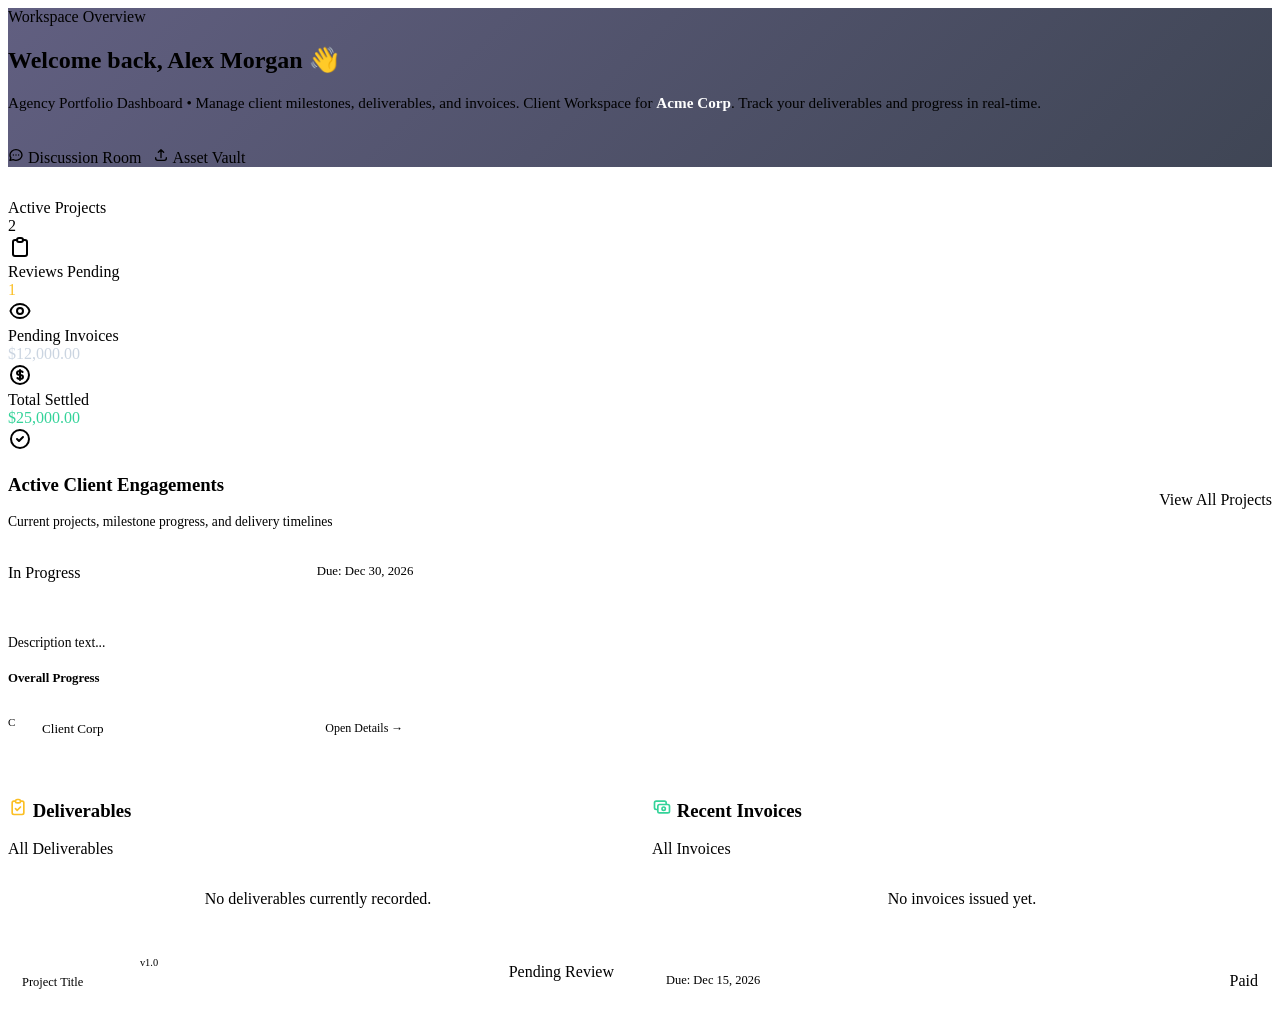
<file: src/main/resources/templates/dashboard/index.html>
<!DOCTYPE html>
<html xmlns:th="http://www.thymeleaf.org"
      xmlns:sec="http://www.thymeleaf.org/extras/spring-security"
      th:replace="~{layout/base :: layout('Executive Dashboard', ~{::section}, 'dashboard')}">
<body>

<section>
    <!-- Welcome Banner -->
    <div class="card" style="margin-bottom: 32px; background: linear-gradient(135deg, rgba(30, 27, 75, 0.7) 0%, rgba(15, 23, 42, 0.8) 100%); border-color: rgba(99, 102, 241, 0.25);">
        <div style="display: flex; justify-content: space-between; align-items: center; flex-wrap: wrap; gap: 20px;">
            <div>
                <span class="badge badge-primary" style="margin-bottom: 8px;">Workspace Overview</span>
                <h2>Welcome back, <span th:text="${currentUser.fullName}">Alex Morgan</span> 👋</h2>
                <p style="margin-top: 6px; font-size: 0.95rem;">
                    <span sec:authorize="hasRole('ADMIN')">Agency Portfolio Dashboard &bull; Manage client milestones, deliverables, and invoices.</span>
                    <span sec:authorize="hasRole('CLIENT')">Client Workspace for <strong style="color: #ffffff;" th:text="${currentUser.companyName}">Acme Corp</strong>. Track your deliverables and progress in real-time.</span>
                </p>
            </div>
            <div style="display: flex; gap: 12px;">
                <a th:href="@{/messages}" class="btn btn-secondary btn-sm">
                    <svg style="width: 16px; height: 16px;" fill="none" stroke="currentColor" viewBox="0 0 24 24"><path stroke-linecap="round" stroke-linejoin="round" stroke-width="2" d="M8 12h.01M12 12h.01M16 12h.01M21 12c0 4.418-4.03 8-9 8a9.863 9.863 0 01-4.255-.949L3 20l1.395-3.72C3.512 15.042 3 13.574 3 12c0-4.418 4.03-8 9-8s9 3.582 9 8z"/></svg>
                    <span>Discussion Room</span>
                </a>
                <a th:href="@{/files}" class="btn btn-secondary btn-sm">
                    <svg style="width: 16px; height: 16px;" fill="none" stroke="currentColor" viewBox="0 0 24 24"><path stroke-linecap="round" stroke-linejoin="round" stroke-width="2" d="M4 16v1a3 3 0 003 3h10a3 3 0 003-3v-1m-4-8l-4-4m0 0L8 8m4-4v12"/></svg>
                    <span>Asset Vault</span>
                </a>
            </div>
        </div>
    </div>

    <!-- 4 KPI Stat Cards -->
    <div class="stats-grid">
        <div class="stat-card">
            <div class="stat-info">
                <div class="stat-label">Active Projects</div>
                <div class="stat-value" th:text="${activeProjectsCount}">2</div>
            </div>
            <div class="stat-icon blue">
                <svg style="width: 24px; height: 24px;" fill="none" stroke="currentColor" viewBox="0 0 24 24"><path stroke-linecap="round" stroke-linejoin="round" stroke-width="2" d="M9 5H7a2 2 0 00-2 2v12a2 2 0 002 2h10a2 2 0 002-2V7a2 2 0 00-2-2h-2M9 5a2 2 0 002 2h2a2 2 0 002-2M9 5a2 2 0 012-2h2a2 2 0 012 2"/></svg>
            </div>
        </div>

        <div class="stat-card">
            <div class="stat-info">
                <div class="stat-label">Reviews Pending</div>
                <div class="stat-value" th:text="${pendingReviewsCount}" style="color: #fbbf24;">1</div>
            </div>
            <div class="stat-icon amber">
                <svg style="width: 24px; height: 24px;" fill="none" stroke="currentColor" viewBox="0 0 24 24"><path stroke-linecap="round" stroke-linejoin="round" stroke-width="2" d="M15 12a3 3 0 11-6 0 3 3 0 016 0z"/><path stroke-linecap="round" stroke-linejoin="round" stroke-width="2" d="M2.458 12C3.732 7.943 7.523 5 12 5c4.478 0 8.268 2.943 9.542 7-1.274 4.057-5.064 7-9.542 7-4.477 0-8.268-2.943-9.542-7z"/></svg>
            </div>
        </div>

        <div class="stat-card">
            <div class="stat-info">
                <div class="stat-label">Pending Invoices</div>
                <div class="stat-value" style="color: #cbd5e1;" th:text="'$' + ${#numbers.formatDecimal(financialSummary.totalPending, 1, 'COMMA', 2, 'POINT')}">$12,000.00</div>
            </div>
            <div class="stat-icon purple">
                <svg style="width: 24px; height: 24px;" fill="none" stroke="currentColor" viewBox="0 0 24 24"><path stroke-linecap="round" stroke-linejoin="round" stroke-width="2" d="M12 8c-1.657 0-3 .895-3 2s1.343 2 3 2 3 .895 3 2-1.343 2-3 2m0-8c1.11 0 2.08.402 2.599 1M12 8V7m0 1v8m0 0v1m0-1c-1.11 0-2.08-.402-2.599-1M21 12a9 9 0 11-18 0 9 9 0 0118 0z"/></svg>
            </div>
        </div>

        <div class="stat-card">
            <div class="stat-info">
                <div class="stat-label">Total Settled</div>
                <div class="stat-value" style="color: #34d399;" th:text="'$' + ${#numbers.formatDecimal(financialSummary.totalPaid, 1, 'COMMA', 2, 'POINT')}">$25,000.00</div>
            </div>
            <div class="stat-icon emerald">
                <svg style="width: 24px; height: 24px;" fill="none" stroke="currentColor" viewBox="0 0 24 24"><path stroke-linecap="round" stroke-linejoin="round" stroke-width="2" d="M9 12l2 2 4-4m6 2a9 9 0 11-18 0 9 9 0 0118 0z"/></svg>
            </div>
        </div>
    </div>

    <!-- Active Projects Grid -->
    <div style="margin-bottom: 36px;">
        <div style="display: flex; justify-content: space-between; align-items: center; margin-bottom: 20px;">
            <div>
                <h3>Active Client Engagements</h3>
                <p style="font-size: 0.85rem;">Current projects, milestone progress, and delivery timelines</p>
            </div>
            <a th:href="@{/projects}" class="btn btn-secondary btn-sm">View All Projects</a>
        </div>

        <div style="display: grid; grid-template-columns: repeat(auto-fill, minmax(360px, 1fr)); gap: 24px;">
            <div th:each="project : ${projects}" class="card" style="display: flex; flex-direction: column; justify-content: space-between;">
                <div>
                    <div style="display: flex; justify-content: space-between; align-items: flex-start; margin-bottom: 14px;">
                        <span class="badge" th:classappend="${project.status.name() == 'IN_PROGRESS' ? 'badge-primary' : (project.status.name() == 'COMPLETED' ? 'badge-success' : 'badge-warning')}">
                            <span class="badge-dot"></span>
                            <span th:text="${project.status.displayName}">In Progress</span>
                        </span>
                        <span style="font-size: 0.8rem; color: var(--text-muted);" th:text="'Due: ' + ${#temporals.format(project.targetDate, 'MMM dd, yyyy')}">Due: Dec 30, 2026</span>
                    </div>

                    <h4 style="margin-bottom: 8px;">
                        <a th:href="@{/projects/{id}(id=${project.id})}" th:text="${project.title}" style="color: #ffffff;">Project Title</a>
                    </h4>
                    <p style="font-size: 0.85rem; margin-bottom: 20px; display: -webkit-box; -webkit-line-clamp: 2; -webkit-box-orient: vertical; overflow: hidden;" th:text="${project.description}">Description text...</p>
                </div>

                <div>
                    <!-- Progress Bar -->
                    <div style="margin-bottom: 16px;">
                        <div style="display: flex; justify-content: space-between; font-size: 0.8rem; margin-bottom: 6px;">
                            <span style="color: var(--text-muted); font-weight: 600;">Overall Progress</span>
                            <span class="project-progress-text" style="color: #ffffff; font-weight: 700;" th:text="${project.progressPercentage} + '%'">40%</span>
                        </div>
                        <div class="progress-container">
                            <div class="progress-bar project-progress-fill" th:style="'width: ' + ${project.progressPercentage} + '%;'"></div>
                        </div>
                    </div>

                    <!-- Client & Budget footer -->
                    <div style="display: flex; justify-content: space-between; align-items: center; border-top: 1px solid var(--border-subtle); padding-top: 14px; font-size: 0.82rem;">
                        <div style="display: flex; align-items: center; gap: 8px;">
                            <div class="avatar" style="width: 26px; height: 26px; font-size: 11px;">
                                <span th:text="${#strings.substring(project.client.fullName, 0, 1)}">C</span>
                            </div>
                            <span style="color: var(--text-secondary);" th:text="${project.client.companyName}">Client Corp</span>
                        </div>
                        <a th:href="@{/projects/{id}(id=${project.id})}" class="btn btn-secondary btn-sm" style="padding: 4px 10px; font-size: 0.75rem;">
                            Open Details &rarr;
                        </a>
                    </div>
                </div>
            </div>
        </div>
    </div>

    <!-- Two Column Section: Deliverables for Review & Recent Invoices -->
    <div style="display: grid; grid-template-columns: 1fr 1fr; gap: 24px;">
        <!-- Deliverables Needing Action -->
        <div class="card">
            <div class="card-header">
                <div>
                    <h3 class="card-title">
                        <svg style="width: 20px; height: 20px; color: #fbbf24;" fill="none" stroke="currentColor" viewBox="0 0 24 24"><path stroke-linecap="round" stroke-linejoin="round" stroke-width="2" d="M9 5H7a2 2 0 00-2 2v12a2 2 0 002 2h10a2 2 0 002-2V7a2 2 0 00-2-2h-2M9 5a2 2 0 002 2h2a2 2 0 002-2M9 5a2 2 0 012-2h2a2 2 0 012 2m-6 9l2 2 4-4"/></svg>
                        <span>Deliverables</span>
                    </h3>
                </div>
                <a th:href="@{/deliverables}" class="btn btn-secondary btn-sm">All Deliverables</a>
            </div>

            <div th:if="${#lists.isEmpty(deliverables)}" style="text-align: center; padding: 32px 16px; color: var(--text-muted);">
                No deliverables currently recorded.
            </div>

            <div th:unless="${#lists.isEmpty(deliverables)}" style="display: flex; flex-direction: column; gap: 12px;">
                <div th:each="deliv, iterStat : ${deliverables}" th:if="${iterStat.index < 4}" style="padding: 14px; background: rgba(255, 255, 255, 0.02); border: 1px solid var(--border-subtle); border-radius: var(--radius-md); display: flex; justify-content: space-between; align-items: center; gap: 12px;">
                    <div>
                        <div style="display: flex; align-items: center; gap: 8px; margin-bottom: 4px;">
                            <strong style="color: #ffffff; font-size: 0.9rem;" th:text="${deliv.title}">Deliverable Name</strong>
                            <span class="badge badge-secondary" style="font-size: 0.65rem;" th:text="${deliv.version}">v1.0</span>
                        </div>
                        <div style="font-size: 0.78rem; color: var(--text-muted);" th:text="${deliv.project.title}">Project Title</div>
                    </div>
                    <div>
                        <span class="badge" th:classappend="${deliv.status.name() == 'APPROVED' ? 'badge-success' : (deliv.status.name() == 'PENDING_REVIEW' ? 'badge-warning' : 'badge-danger')}">
                            <span th:text="${deliv.status.displayName}">Pending Review</span>
                        </span>
                    </div>
                </div>
            </div>
        </div>

        <!-- Recent Billing -->
        <div class="card">
            <div class="card-header">
                <div>
                    <h3 class="card-title">
                        <svg style="width: 20px; height: 20px; color: #34d399;" fill="none" stroke="currentColor" viewBox="0 0 24 24"><path stroke-linecap="round" stroke-linejoin="round" stroke-width="2" d="M17 9V7a2 2 0 00-2-2H5a2 2 0 00-2 2v6a2 2 0 002 2h2m2 4h10a2 2 0 002-2v-6a2 2 0 00-2-2H9a2 2 0 00-2 2v6a2 2 0 002 2zm7-5a2 2 0 11-4 0 2 2 0 014 0z"/></svg>
                        <span>Recent Invoices</span>
                    </h3>
                </div>
                <a th:href="@{/invoices}" class="btn btn-secondary btn-sm">All Invoices</a>
            </div>

            <div th:if="${#lists.isEmpty(invoices)}" style="text-align: center; padding: 32px 16px; color: var(--text-muted);">
                No invoices issued yet.
            </div>

            <div th:unless="${#lists.isEmpty(invoices)}" style="display: flex; flex-direction: column; gap: 12px;">
                <div th:each="inv, iterStat : ${invoices}" th:if="${iterStat.index < 4}" style="padding: 14px; background: rgba(255, 255, 255, 0.02); border: 1px solid var(--border-subtle); border-radius: var(--radius-md); display: flex; justify-content: space-between; align-items: center;">
                    <div>
                        <div style="font-weight: 700; color: #ffffff; font-size: 0.9rem;" th:text="${inv.invoiceNumber}">INV-2026-0001</div>
                        <div style="font-size: 0.78rem; color: var(--text-muted);" th:text="'Due: ' + ${#temporals.format(inv.dueDate, 'MMM dd, yyyy')}">Due: Dec 15, 2026</div>
                    </div>
                    <div style="text-align: right;">
                        <div style="font-family: var(--font-heading); font-weight: 800; color: #ffffff; font-size: 1rem;" th:text="'$' + ${#numbers.formatDecimal(inv.totalAmount, 1, 'COMMA', 2, 'POINT')}">$12,000.00</div>
                        <span class="badge" th:classappend="${inv.status.name() == 'PAID' ? 'badge-success' : 'badge-warning'}" style="margin-top: 4px;">
                            <span th:text="${inv.status.displayName}">Paid</span>
                        </span>
                    </div>
                </div>
            </div>
        </div>
    </div>
</section>

</body>
</html>
</file>
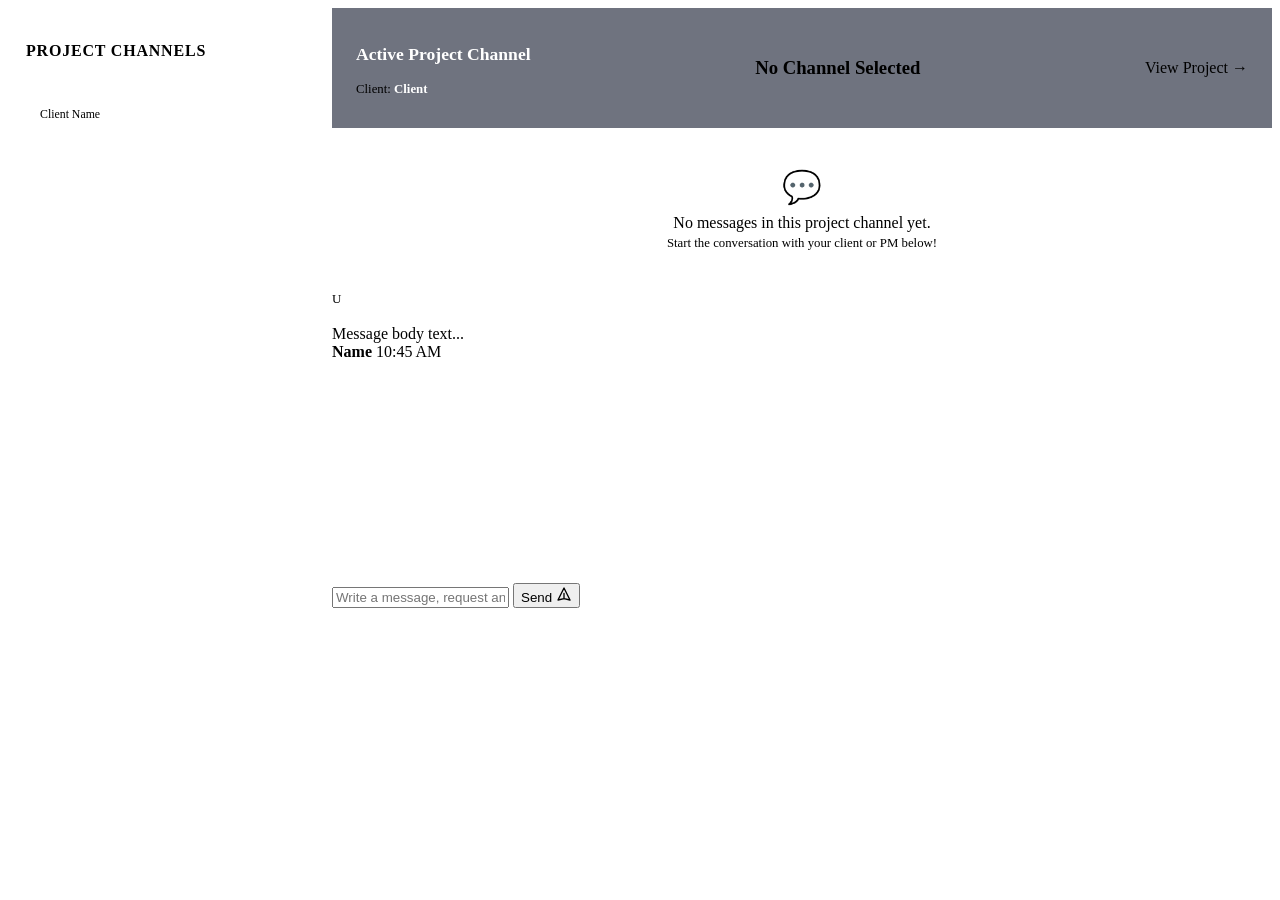
<file: src/main/resources/templates/messages/index.html>
<!DOCTYPE html>
<html xmlns:th="http://www.thymeleaf.org"
      xmlns:sec="http://www.thymeleaf.org/extras/spring-security"
      th:replace="~{layout/base :: layout('Project Collaboration', ~{::section}, 'messages')}">
<body>

<section>
    <div style="display: grid; grid-template-columns: 300px 1fr; gap: 24px; min-height: 600px;">
        <!-- Project Channel Selector -->
        <div class="card" style="padding: 18px;">
            <h3 style="font-size: 1rem; margin-bottom: 14px; color: var(--text-muted); text-transform: uppercase; font-weight: 700; letter-spacing: 0.05em;">
                Project Channels
            </h3>

            <div style="display: flex; flex-direction: column; gap: 8px;">
                <a th:each="proj : ${projects}"
                   th:href="@{/messages(projectId=${proj.id})}"
                   style="padding: 12px 14px; border-radius: var(--radius-sm); border: 1px solid var(--border-subtle); display: block; transition: 0.2s;"
                   th:classappend="${activeProject != null and activeProject.id == proj.id} ? 'card-active' : ''"
                   th:styleappend="${activeProject != null and activeProject.id == proj.id} ? 'background: var(--primary-gradient-subtle); border-color: rgba(99, 102, 241, 0.4);' : 'background: rgba(255, 255, 255, 0.02);'">
                    <div style="font-weight: 600; font-size: 0.88rem; color: #ffffff;" th:text="${proj.title}">Project Title</div>
                    <div style="font-size: 0.74rem; color: var(--text-muted); margin-top: 4px;" th:text="${proj.client.companyName}">Client Name</div>
                </a>
            </div>
        </div>

        <!-- Chat Conversation Area -->
        <div class="card" style="padding: 0; display: flex; flex-direction: column; overflow: hidden;">
            <!-- Active Project Channel Header -->
            <div style="padding: 18px 24px; border-bottom: 1px solid var(--border-subtle); background: rgba(15, 23, 42, 0.6); display: flex; justify-content: space-between; align-items: center;">
                <div th:if="${activeProject != null}">
                    <h3 style="font-size: 1.1rem; color: #ffffff;" th:text="${activeProject.title}">Active Project Channel</h3>
                    <p style="font-size: 0.8rem; margin-top: 2px;">
                        <span>Client: <strong style="color: #ffffff;" th:text="${activeProject.client.companyName}">Client</strong></span>
                        <span th:text="' &bull; PM: ' + ${activeProject.agencyManager != null ? activeProject.agencyManager.fullName : 'Apex PM'}"></span>
                    </p>
                </div>
                <div th:unless="${activeProject != null}">
                    <h3>No Channel Selected</h3>
                </div>

                <div th:if="${activeProject != null}">
                    <a th:href="@{/projects/{id}(id=${activeProject.id})}" class="btn btn-secondary btn-sm">View Project &rarr;</a>
                </div>
            </div>

            <!-- Messages Stream -->
            <div class="chat-messages" style="flex: 1; min-height: 400px; max-height: 480px;">
                <div th:if="${#lists.isEmpty(messages)}" style="text-align: center; margin: auto; color: var(--text-muted); padding: 40px;">
                    <div style="font-size: 2rem; margin-bottom: 8px;">💬</div>
                    <div>No messages in this project channel yet.</div>
                    <div style="font-size: 0.8rem; margin-top: 4px;">Start the conversation with your client or PM below!</div>
                </div>

                <div th:each="msg : ${messages}"
                     class="chat-bubble-container"
                     th:classappend="${msg.sender.id == currentUser.id} ? 'mine'">
                    <div class="avatar" th:classappend="${msg.sender.isAdmin()} ? 'avatar-admin'" style="width: 34px; height: 34px; font-size: 13px;">
                        <span th:text="${#strings.substring(msg.sender.fullName, 0, 1)}">U</span>
                    </div>
                    <div>
                        <div class="chat-bubble">
                            <div th:text="${msg.content}">Message body text...</div>
                        </div>
                        <div class="chat-meta">
                            <strong th:text="${msg.sender.fullName}">Name</strong>
                            <span th:text="${#temporals.format(msg.sentAt, 'MMM dd, HH:mm')}">10:45 AM</span>
                        </div>
                    </div>
                </div>
            </div>

            <!-- Message Input Form -->
            <div th:if="${activeProject != null}">
                <form th:action="@{/messages/send}" method="post" class="chat-input-bar">
                    <input type="hidden" name="projectId" th:value="${activeProject.id}">
                    <input type="hidden" name="source" value="messages">
                    <input type="text" name="content" class="form-control" placeholder="Write a message, request an update, or clarify requirements..." required autocomplete="off">
                    <button type="submit" class="btn btn-primary" style="flex-shrink: 0;">
                        <span>Send</span>
                        <svg style="width: 16px; height: 16px;" fill="none" stroke="currentColor" viewBox="0 0 24 24"><path stroke-linecap="round" stroke-linejoin="round" stroke-width="2" d="M12 19l9 2-9-18-9 18 9-2zm0 0v-8"/></svg>
                    </button>
                </form>
            </div>
        </div>
    </div>
</section>

</body>
</html>
</file>
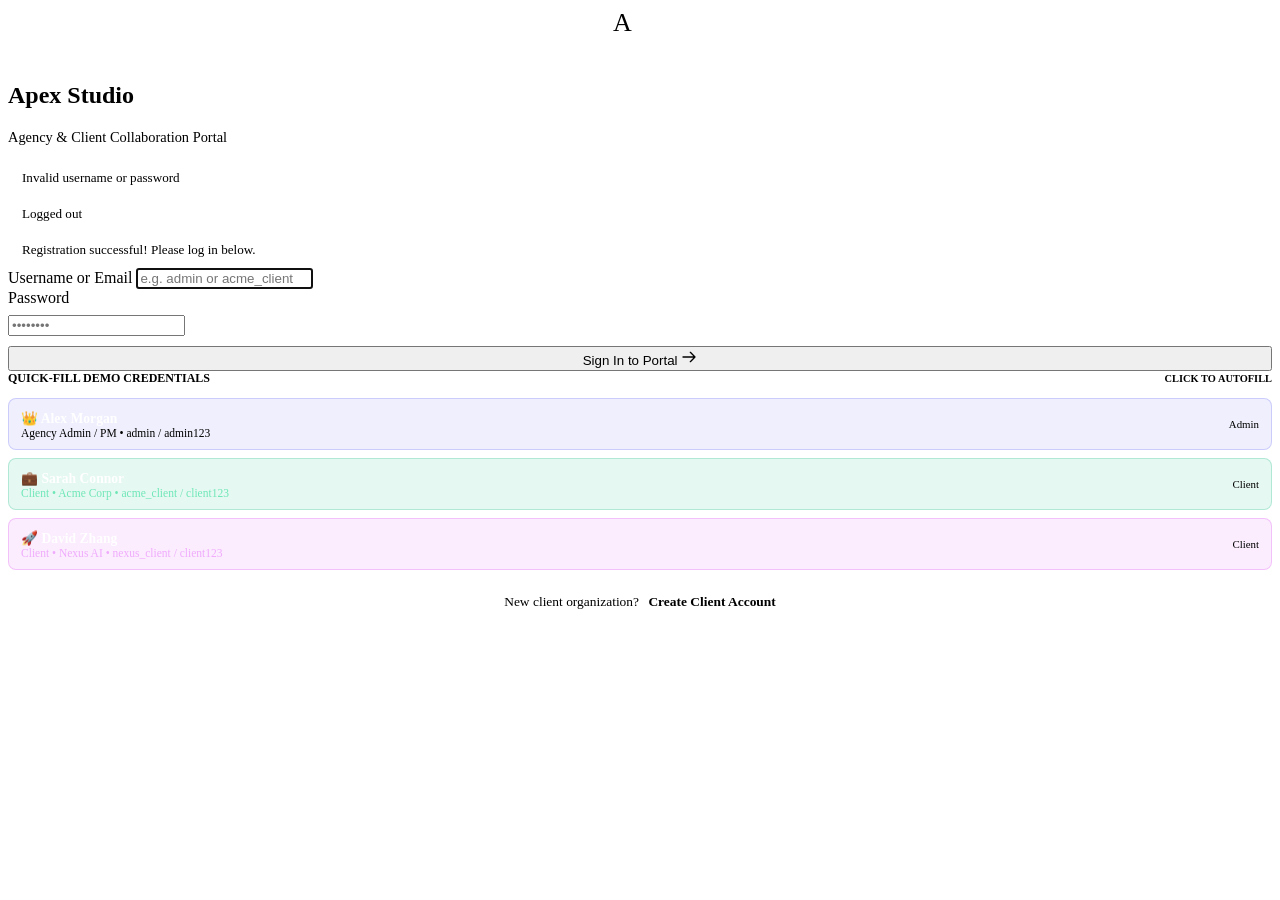
<file: src/main/resources/templates/auth/login.html>
<!DOCTYPE html>
<html xmlns:th="http://www.thymeleaf.org">
<head>
    <meta charset="UTF-8">
    <meta name="viewport" content="width=device-width, initial-scale=1.0">
    <title>Login | Apex Agency Client Portal</title>
    <link rel="stylesheet" th:href="@{/css/portal.css}">
    <link rel="icon" href="data:image/svg+xml,<svg xmlns='http://www.w3.org/2000/svg' viewBox='0 0 24 24' fill='%236366f1'><path d='M12 2L2 7l10 5 10-5-10-5zM2 17l10 5 10-5M2 12l10 5 10-5'/></svg>">
</head>
<body class="auth-page">

<div class="auth-card">
    <div class="auth-header">
        <div class="brand-logo-icon" style="margin: 0 auto 16px auto; width: 54px; height: 54px; font-size: 26px;">A</div>
        <h2>Apex Studio</h2>
        <p style="font-size: 0.9rem; margin-top: 4px;">Agency &amp; Client Collaboration Portal</p>
    </div>

    <!-- Alert notifications -->
    <div th:if="${errorMessage}" class="alert alert-danger" style="padding: 10px 14px; font-size: 0.82rem;">
        <span th:text="${errorMessage}">Invalid username or password</span>
    </div>
    <div th:if="${successMessage}" class="alert alert-success" style="padding: 10px 14px; font-size: 0.82rem;">
        <span th:text="${successMessage}">Logged out</span>
    </div>
    <div th:if="${param.registered}" class="alert alert-success" style="padding: 10px 14px; font-size: 0.82rem;">
        Registration successful! Please log in below.
    </div>

    <form th:action="@{/login}" method="post">
        <div class="form-group">
            <label class="form-label" for="username">Username or Email</label>
            <input type="text" id="username" name="username" class="form-control" placeholder="e.g. admin or acme_client" required autofocus>
        </div>

        <div class="form-group">
            <div style="display: flex; justify-content: space-between; align-items: center; margin-bottom: 8px;">
                <label class="form-label" for="password" style="margin-bottom: 0;">Password</label>
            </div>
            <input type="password" id="password" name="password" class="form-control" placeholder="••••••••" required>
        </div>

        <button type="submit" class="btn btn-primary" style="width: 100%; margin-top: 10px;">
            Sign In to Portal
            <svg style="width: 16px; height: 16px;" fill="none" stroke="currentColor" viewBox="0 0 24 24"><path stroke-linecap="round" stroke-linejoin="round" stroke-width="2" d="M14 5l7 7m0 0l-7 7m7-7H3"/></svg>
        </button>
    </form>

    <!-- 1-Click Demo Login Shortcuts -->
    <div class="auth-demo-accounts">
        <div style="font-size: 0.75rem; text-transform: uppercase; font-weight: 700; color: var(--text-muted); margin-bottom: 12px; display: flex; align-items: center; justify-content: space-between;">
            <span>Quick-Fill Demo Credentials</span>
            <span class="badge badge-primary" style="font-size: 0.65rem;">Click to Autofill</span>
        </div>

        <div style="display: flex; flex-direction: column; gap: 8px;">
            <div class="demo-account-chip" data-user="admin" data-pass="admin123" style="cursor: pointer; background: rgba(99, 102, 241, 0.1); border: 1px solid rgba(99, 102, 241, 0.25); border-radius: 8px; padding: 10px 12px; display: flex; justify-content: space-between; align-items: center; transition: 0.2s;">
                <div>
                    <strong style="color: #ffffff; font-size: 0.85rem;">👑 Alex Morgan</strong>
                    <div style="font-size: 0.72rem; color: var(--primary-light);">Agency Admin / PM &bull; admin / admin123</div>
                </div>
                <span class="badge badge-primary" style="font-size: 0.68rem;">Admin</span>
            </div>

            <div class="demo-account-chip" data-user="acme_client" data-pass="client123" style="cursor: pointer; background: rgba(16, 185, 129, 0.1); border: 1px solid rgba(16, 185, 129, 0.25); border-radius: 8px; padding: 10px 12px; display: flex; justify-content: space-between; align-items: center; transition: 0.2s;">
                <div>
                    <strong style="color: #ffffff; font-size: 0.85rem;">💼 Sarah Connor</strong>
                    <div style="font-size: 0.72rem; color: #6ee7b7;">Client &bull; Acme Corp &bull; acme_client / client123</div>
                </div>
                <span class="badge badge-success" style="font-size: 0.68rem;">Client</span>
            </div>

            <div class="demo-account-chip" data-user="nexus_client" data-pass="client123" style="cursor: pointer; background: rgba(217, 70, 239, 0.1); border: 1px solid rgba(217, 70, 239, 0.25); border-radius: 8px; padding: 10px 12px; display: flex; justify-content: space-between; align-items: center; transition: 0.2s;">
                <div>
                    <strong style="color: #ffffff; font-size: 0.85rem;">🚀 David Zhang</strong>
                    <div style="font-size: 0.72rem; color: #f0abfc;">Client &bull; Nexus AI &bull; nexus_client / client123</div>
                </div>
                <span class="badge badge-secondary" style="font-size: 0.68rem;">Client</span>
            </div>
        </div>
    </div>

    <div style="text-align: center; margin-top: 24px; font-size: 0.84rem;">
        <span style="color: var(--text-muted);">New client organization?</span>
        <a th:href="@{/register}" style="margin-left: 6px; font-weight: 600;">Create Client Account</a>
    </div>
</div>

<script th:src="@{/js/portal.js}"></script>
</body>
</html>
</file>
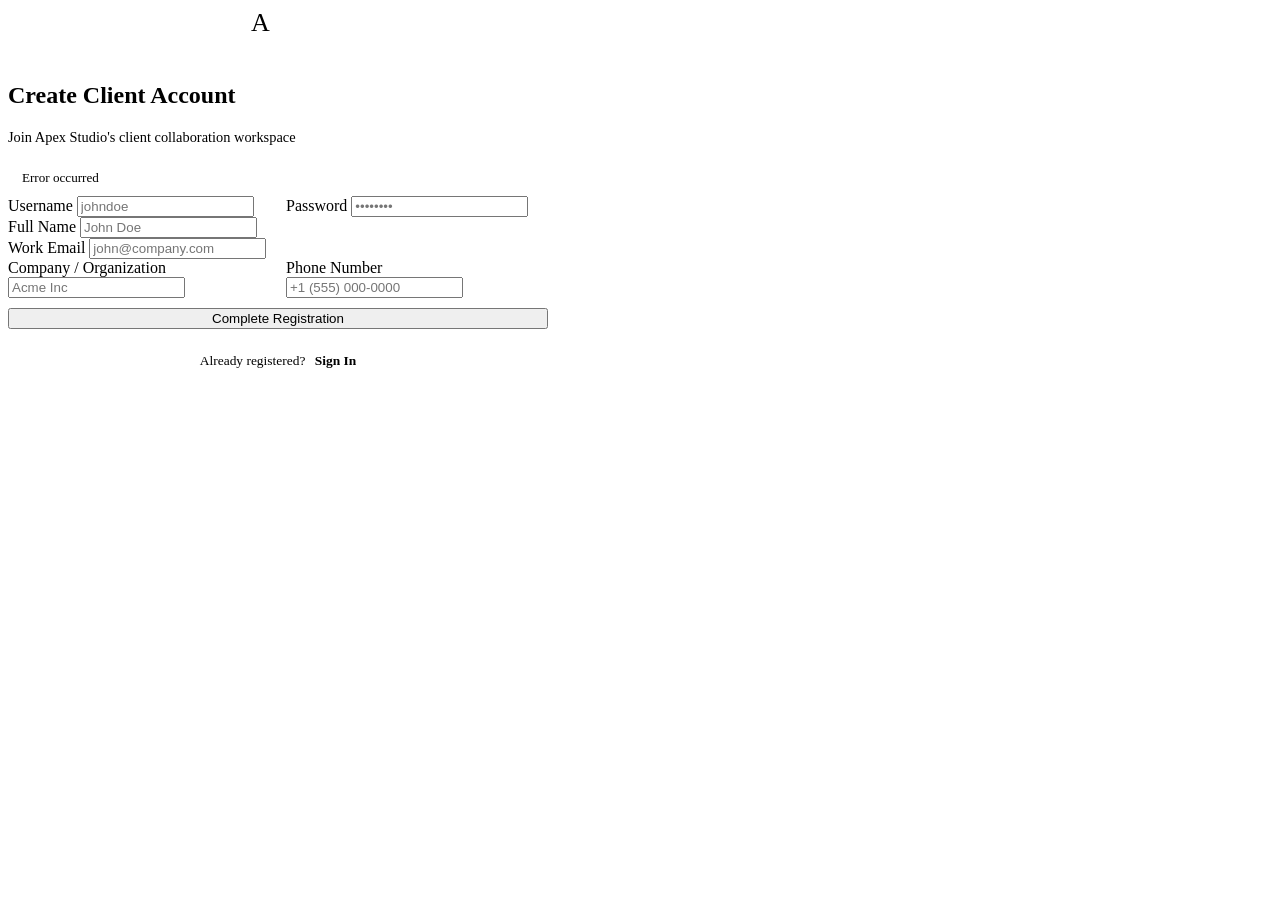
<file: src/main/resources/templates/auth/register.html>
<!DOCTYPE html>
<html xmlns:th="http://www.thymeleaf.org">
<head>
    <meta charset="UTF-8">
    <meta name="viewport" content="width=device-width, initial-scale=1.0">
    <title>Client Onboarding | Apex Client Portal</title>
    <link rel="stylesheet" th:href="@{/css/portal.css}">
    <link rel="icon" href="data:image/svg+xml,<svg xmlns='http://www.w3.org/2000/svg' viewBox='0 0 24 24' fill='%236366f1'><path d='M12 2L2 7l10 5 10-5-10-5zM2 17l10 5 10-5M2 12l10 5 10-5'/></svg>">
</head>
<body class="auth-page">

<div class="auth-card" style="max-width: 540px;">
    <div class="auth-header">
        <div class="brand-logo-icon" style="margin: 0 auto 16px auto; width: 54px; height: 54px; font-size: 26px;">A</div>
        <h2>Create Client Account</h2>
        <p style="font-size: 0.9rem; margin-top: 4px;">Join Apex Studio's client collaboration workspace</p>
    </div>

    <div th:if="${errorMessage}" class="alert alert-danger" style="padding: 10px 14px; font-size: 0.82rem;">
        <span th:text="${errorMessage}">Error occurred</span>
    </div>

    <form th:action="@{/register}" th:object="${userForm}" method="post">
        <div style="display: grid; grid-template-columns: 1fr 1fr; gap: 16px;">
            <div class="form-group">
                <label class="form-label" for="username">Username</label>
                <input type="text" id="username" th:field="*{username}" class="form-control" placeholder="johndoe" required>
                <div th:if="${#fields.hasErrors('username')}" th:errors="*{username}" class="form-error"></div>
            </div>

            <div class="form-group">
                <label class="form-label" for="password">Password</label>
                <input type="password" id="password" th:field="*{password}" class="form-control" placeholder="••••••••" required>
                <div th:if="${#fields.hasErrors('password')}" th:errors="*{password}" class="form-error"></div>
            </div>
        </div>

        <div class="form-group">
            <label class="form-label" for="fullName">Full Name</label>
            <input type="text" id="fullName" th:field="*{fullName}" class="form-control" placeholder="John Doe" required>
            <div th:if="${#fields.hasErrors('fullName')}" th:errors="*{fullName}" class="form-error"></div>
        </div>

        <div class="form-group">
            <label class="form-label" for="email">Work Email</label>
            <input type="email" id="email" th:field="*{email}" class="form-control" placeholder="john@company.com" required>
            <div th:if="${#fields.hasErrors('email')}" th:errors="*{email}" class="form-error"></div>
        </div>

        <div style="display: grid; grid-template-columns: 1fr 1fr; gap: 16px;">
            <div class="form-group">
                <label class="form-label" for="companyName">Company / Organization</label>
                <input type="text" id="companyName" th:field="*{companyName}" class="form-control" placeholder="Acme Inc">
            </div>

            <div class="form-group">
                <label class="form-label" for="phone">Phone Number</label>
                <input type="text" id="phone" th:field="*{phone}" class="form-control" placeholder="+1 (555) 000-0000">
            </div>
        </div>

        <button type="submit" class="btn btn-primary" style="width: 100%; margin-top: 10px;">
            Complete Registration
        </button>
    </form>

    <div style="text-align: center; margin-top: 24px; font-size: 0.84rem;">
        <span style="color: var(--text-muted);">Already registered?</span>
        <a th:href="@{/login}" style="margin-left: 6px; font-weight: 600;">Sign In</a>
    </div>
</div>

</body>
</html>
</file>
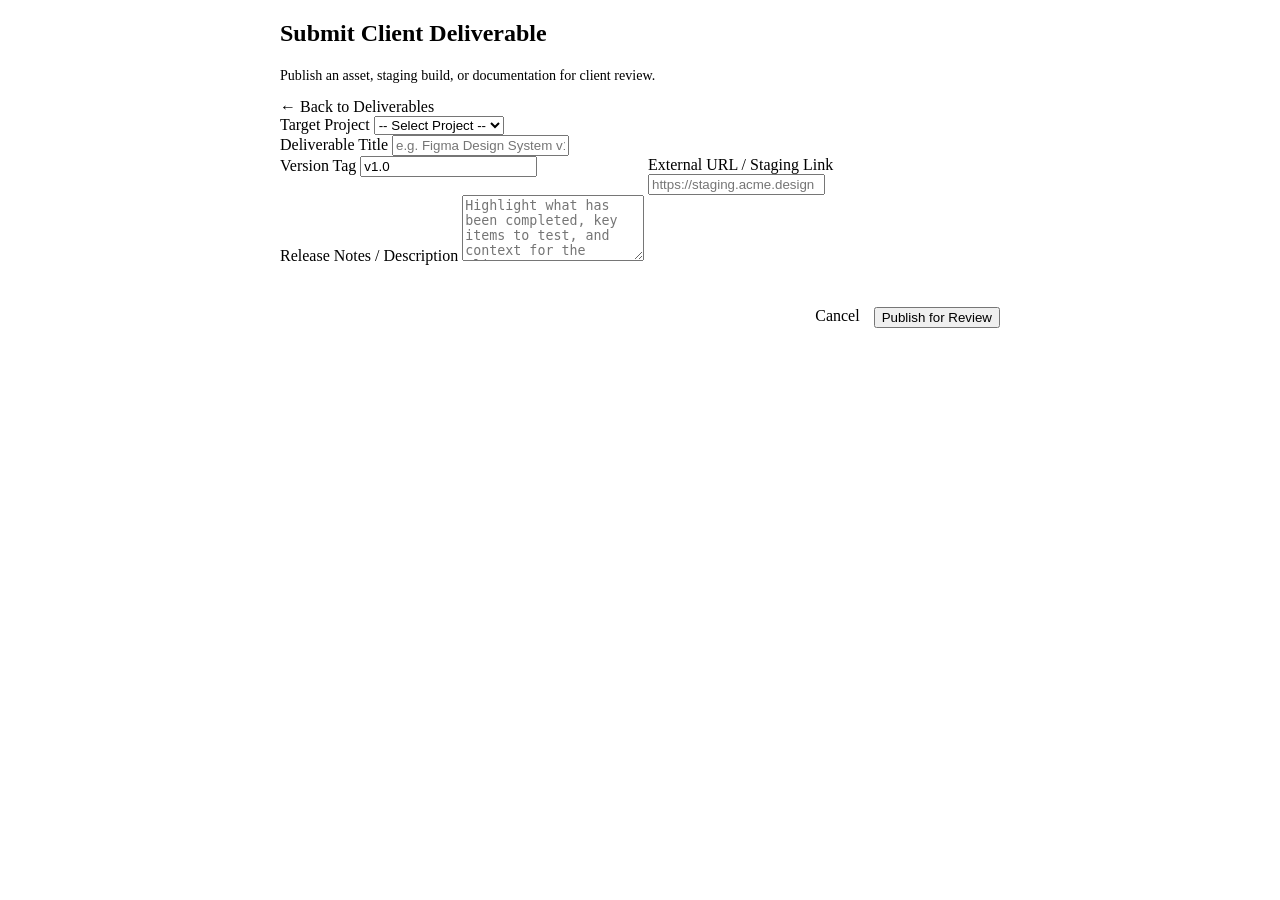
<file: src/main/resources/templates/deliverables/form.html>
<!DOCTYPE html>
<html xmlns:th="http://www.thymeleaf.org"
      th:replace="~{layout/base :: layout('Publish Deliverable', ~{::section}, 'deliverables')}">
<body>

<section>
    <div style="max-width: 720px; margin: 0 auto;">
        <div class="card">
            <div class="card-header">
                <div>
                    <h2>Submit Client Deliverable</h2>
                    <p style="font-size: 0.88rem; margin-top: 4px;">Publish an asset, staging build, or documentation for client review.</p>
                </div>
                <a th:href="@{/deliverables}" class="btn btn-secondary btn-sm">&larr; Back to Deliverables</a>
            </div>

            <form th:action="@{/deliverables/new}" th:object="${deliverableForm}" method="post">
                <div class="form-group">
                    <label class="form-label" for="projectId">Target Project</label>
                    <select id="projectId" th:field="*{projectId}" class="form-select" required>
                        <option value="">-- Select Project --</option>
                        <option th:each="proj : ${projects}"
                                th:value="${proj.id}"
                                th:text="${proj.title} + ' (' + ${proj.client.companyName} + ')'"></option>
                    </select>
                </div>

                <div class="form-group">
                    <label class="form-label" for="title">Deliverable Title</label>
                    <input type="text" id="title" th:field="*{title}" class="form-control" placeholder="e.g. Figma Design System v1.2 Export" required>
                </div>

                <div style="display: grid; grid-template-columns: 1fr 1fr; gap: 16px;">
                    <div class="form-group">
                        <label class="form-label" for="version">Version Tag</label>
                        <input type="text" id="version" th:field="*{version}" class="form-control" placeholder="v1.0" value="v1.0">
                    </div>

                    <div class="form-group">
                        <label class="form-label" for="assetUrl">External URL / Staging Link</label>
                        <input type="url" id="assetUrl" th:field="*{assetUrl}" class="form-control" placeholder="https://staging.acme.design">
                    </div>
                </div>

                <div class="form-group">
                    <label class="form-label" for="description">Release Notes / Description</label>
                    <textarea id="description" th:field="*{description}" class="form-control" rows="4" placeholder="Highlight what has been completed, key items to test, and context for the client..."></textarea>
                </div>

                <div style="display: flex; justify-content: flex-end; gap: 14px; margin-top: 24px; padding-top: 18px; border-top: 1px solid var(--border-subtle);">
                    <a th:href="@{/deliverables}" class="btn btn-secondary">Cancel</a>
                    <button type="submit" class="btn btn-primary">Publish for Review</button>
                </div>
            </form>
        </div>
    </div>
</section>

</body>
</html>
</file>
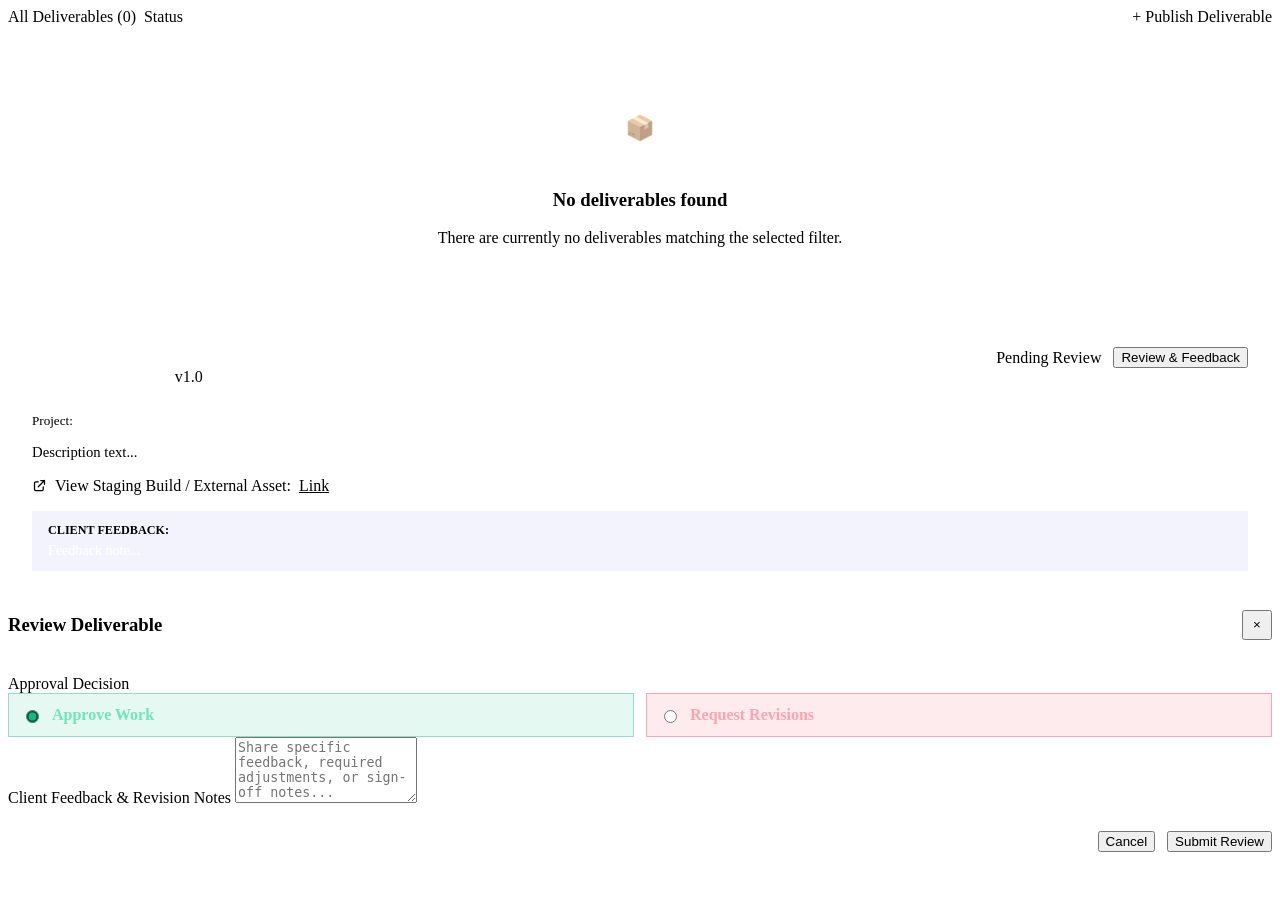
<file: src/main/resources/templates/deliverables/list.html>
<!DOCTYPE html>
<html xmlns:th="http://www.thymeleaf.org"
      xmlns:sec="http://www.thymeleaf.org/extras/spring-security"
      th:replace="~{layout/base :: layout('Client Deliverables', ~{::section}, 'deliverables')}">
<body>

<section>
    <!-- Filter Header -->
    <div style="display: flex; justify-content: space-between; align-items: center; margin-bottom: 28px; flex-wrap: wrap; gap: 16px;">
        <div style="display: flex; gap: 8px; flex-wrap: wrap;">
            <a th:href="@{/deliverables}" class="btn btn-sm" th:classappend="${selectedStatus == null} ? 'btn-primary' : 'btn-secondary'">
                All Deliverables (<span th:text="${#lists.size(deliverables)}">0</span>)
            </a>
            <a th:each="st : ${statuses}"
               th:href="@{/deliverables(status=${st})}"
               class="btn btn-sm"
               th:classappend="${selectedStatus == st} ? 'btn-primary' : 'btn-secondary'"
               th:text="${st.displayName}">
                Status
            </a>
        </div>

        <div sec:authorize="hasRole('ADMIN')">
            <a th:href="@{/deliverables/new}" class="btn btn-primary btn-sm">+ Publish Deliverable</a>
        </div>
    </div>

    <!-- Empty State -->
    <div th:if="${#lists.isEmpty(deliverables)}" class="card" style="text-align: center; padding: 60px 20px;">
        <div class="brand-logo-icon" style="margin: 0 auto 16px; width: 56px; height: 56px; font-size: 24px; opacity: 0.6;">📦</div>
        <h3>No deliverables found</h3>
        <p style="margin-top: 6px;">There are currently no deliverables matching the selected filter.</p>
    </div>

    <!-- Deliverables Cards -->
    <div th:unless="${#lists.isEmpty(deliverables)}" style="display: flex; flex-direction: column; gap: 18px;">
        <div th:each="d : ${deliverables}" class="card" style="padding: 24px;">
            <div style="display: flex; justify-content: space-between; align-items: flex-start; flex-wrap: wrap; gap: 16px; margin-bottom: 12px;">
                <div>
                    <div style="display: flex; align-items: center; gap: 10px; margin-bottom: 6px;">
                        <h3 style="color: #ffffff;" th:text="${d.title}">Deliverable Title</h3>
                        <span class="badge badge-secondary" th:text="${d.version}">v1.0</span>
                    </div>
                    <div style="font-size: 0.82rem; color: var(--text-muted);">
                        <span>Project: <strong style="color: #ffffff;" th:text="${d.project.title}">Acme Corp</strong></span>
                        <span th:if="${d.milestone != null}" th:text="' &bull; Milestone: ' + ${d.milestone.title}"></span>
                        <span th:text="' &bull; Submitted on ' + ${#temporals.format(d.submittedAt, 'MMM dd, yyyy')}"></span>
                    </div>
                </div>

                <div style="display: flex; align-items: center; gap: 12px;">
                    <span class="badge" th:classappend="${d.status.name() == 'APPROVED' ? 'badge-success' : (d.status.name() == 'PENDING_REVIEW' ? 'badge-warning' : 'badge-danger')}">
                        <span class="badge-dot"></span>
                        <span th:text="${d.status.displayName}">Pending Review</span>
                    </span>

                    <button class="btn btn-primary btn-sm btn-review-deliverable"
                            th:data-id="${d.id}"
                            th:data-title="${d.title}"
                            th:data-feedback="${d.clientFeedback}">
                        Review &amp; Feedback
                    </button>
                </div>
            </div>

            <p style="font-size: 0.92rem; margin-bottom: 16px;" th:text="${d.description}">Description text...</p>

            <!-- Asset Link -->
            <div th:if="${d.assetUrl != null and !#strings.isEmpty(d.assetUrl)}" style="margin-bottom: 14px;">
                <a th:href="${d.assetUrl}" target="_blank" class="btn btn-secondary btn-sm" style="display: inline-flex; align-items: center; gap: 8px;">
                    <svg style="width: 15px; height: 15px;" fill="none" stroke="currentColor" viewBox="0 0 24 24"><path stroke-linecap="round" stroke-linejoin="round" stroke-width="2" d="M10 6H6a2 2 0 00-2 2v10a2 2 0 002 2h10a2 2 0 002-2v-4M14 4h6m0 0v6m0-6L10 14"/></svg>
                    <span>View Staging Build / External Asset:</span>
                    <span style="color: var(--primary-light); text-decoration: underline;" th:text="${d.assetUrl}">Link</span>
                </a>
            </div>

            <!-- Client Feedback Box if present -->
            <div th:if="${d.clientFeedback != null and !#strings.isEmpty(d.clientFeedback)}" style="background: rgba(99, 102, 241, 0.08); border-left: 3px solid var(--primary); padding: 12px 16px; border-radius: 0 var(--radius-sm) var(--radius-sm) 0;">
                <div style="font-size: 0.76rem; font-weight: 700; text-transform: uppercase; color: var(--primary-light); margin-bottom: 4px;">Client Feedback:</div>
                <div style="font-size: 0.88rem; color: #ffffff;" th:text="${d.clientFeedback}">Feedback note...</div>
            </div>
        </div>
    </div>

    <!-- Review Deliverable Modal Dialog -->
    <div id="reviewDeliverableModal" class="modal-backdrop">
        <div class="modal-container">
            <div style="display: flex; justify-content: space-between; align-items: center; margin-bottom: 20px;">
                <h3 id="reviewDeliverableTitle">Review Deliverable</h3>
                <button type="button" class="btn btn-secondary btn-icon modal-close" style="width: 30px; height: 30px;">&times;</button>
            </div>

            <form id="reviewDeliverableForm" method="post">
                <input type="hidden" th:name="${_csrf.parameterName}" th:value="${_csrf.token}" />
                <div class="form-group">
                    <label class="form-label">Approval Decision</label>
                    <div style="display: grid; grid-template-columns: 1fr 1fr; gap: 12px;">
                        <label style="cursor: pointer; padding: 12px; border: 1px solid rgba(16, 185, 129, 0.4); border-radius: var(--radius-sm); background: rgba(16, 185, 129, 0.1); display: flex; align-items: center; gap: 10px;">
                            <input type="radio" name="status" value="APPROVED" checked style="accent-color: #10b981;">
                            <strong style="color: #6ee7b7;">Approve Work</strong>
                        </label>
                        <label style="cursor: pointer; padding: 12px; border: 1px solid rgba(244, 63, 94, 0.4); border-radius: var(--radius-sm); background: rgba(244, 63, 94, 0.1); display: flex; align-items: center; gap: 10px;">
                            <input type="radio" name="status" value="CHANGES_REQUESTED" style="accent-color: #f43f5e;">
                            <strong style="color: #fda4af;">Request Revisions</strong>
                        </label>
                    </div>
                </div>

                <div class="form-group">
                    <label class="form-label" for="clientFeedbackInput">Client Feedback &amp; Revision Notes</label>
                    <textarea id="clientFeedbackInput" name="clientFeedback" class="form-control" rows="4" placeholder="Share specific feedback, required adjustments, or sign-off notes..."></textarea>
                </div>

                <div style="display: flex; justify-content: flex-end; gap: 12px; margin-top: 24px;">
                    <button type="button" class="btn btn-secondary modal-close">Cancel</button>
                    <button type="submit" class="btn btn-primary">Submit Review</button>
                </div>
            </form>
        </div>
    </div>
</section>

</body>
</html>
</file>
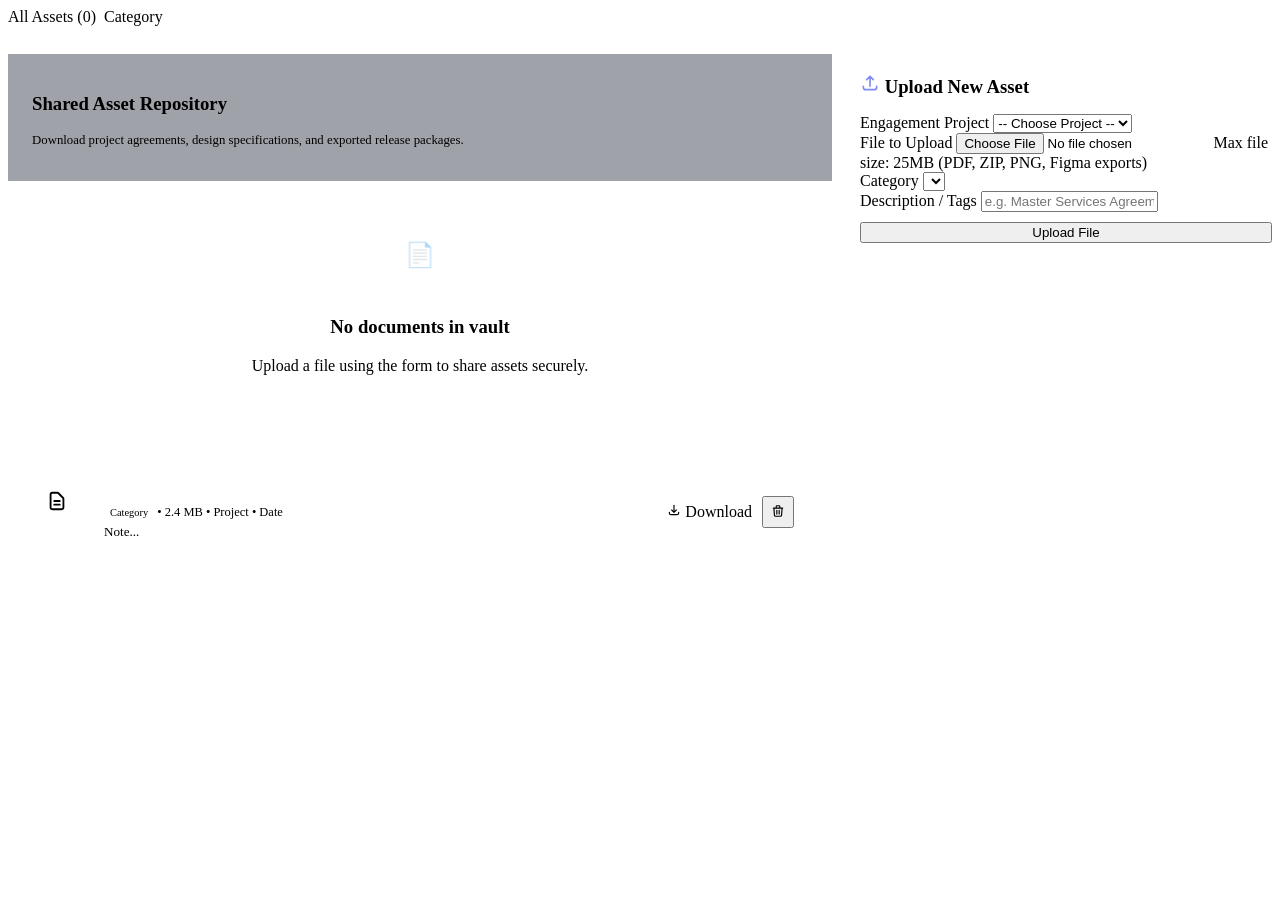
<file: src/main/resources/templates/files/list.html>
<!DOCTYPE html>
<html xmlns:th="http://www.thymeleaf.org"
      xmlns:sec="http://www.thymeleaf.org/extras/spring-security"
      th:replace="~{layout/base :: layout('Asset & Document Vault', ~{::section}, 'files')}">
<body>

<section>
    <!-- Filter Bar & Upload Modal Trigger -->
    <div style="display: flex; justify-content: space-between; align-items: center; margin-bottom: 28px; flex-wrap: wrap; gap: 16px;">
        <div style="display: flex; gap: 8px; flex-wrap: wrap;">
            <a th:href="@{/files}" class="btn btn-sm" th:classappend="${selectedCategory == null} ? 'btn-primary' : 'btn-secondary'">
                All Assets (<span th:text="${#lists.size(files)}">0</span>)
            </a>
            <a th:each="cat : ${categories}"
               th:href="@{/files(category=${cat})}"
               class="btn btn-sm"
               th:classappend="${selectedCategory == cat} ? 'btn-primary' : 'btn-secondary'"
               th:text="${cat.displayName}">
                Category
            </a>
        </div>
    </div>

    <!-- Layout: Vault Grid + Upload Side Form -->
    <div style="display: grid; grid-template-columns: 2fr 1fr; gap: 28px;">
        <!-- Files List -->
        <div class="card" style="padding: 0; overflow: hidden;">
            <div style="padding: 20px 24px; border-bottom: 1px solid var(--border-subtle); background: rgba(15, 23, 42, 0.4);">
                <h3 class="card-title">Shared Asset Repository</h3>
                <p style="font-size: 0.8rem; margin-top: 4px;">Download project agreements, design specifications, and exported release packages.</p>
            </div>

            <div th:if="${#lists.isEmpty(files)}" style="text-align: center; padding: 60px 20px; color: var(--text-muted);">
                <div class="brand-logo-icon" style="margin: 0 auto 16px; width: 56px; height: 56px; font-size: 24px; opacity: 0.6;">📄</div>
                <h3>No documents in vault</h3>
                <p style="margin-top: 6px;">Upload a file using the form to share assets securely.</p>
            </div>

            <div th:unless="${#lists.isEmpty(files)}" style="padding: 16px 20px; display: flex; flex-direction: column; gap: 12px;">
                <div th:each="f : ${files}" style="background: rgba(255, 255, 255, 0.02); border: 1px solid var(--border-subtle); border-radius: var(--radius-md); padding: 18px; display: flex; justify-content: space-between; align-items: center; gap: 16px;">
                    <div style="display: flex; align-items: center; gap: 14px;">
                        <div class="stat-icon blue" style="width: 44px; height: 44px;">
                            <svg style="width: 22px; height: 22px;" fill="none" stroke="currentColor" viewBox="0 0 24 24"><path stroke-linecap="round" stroke-linejoin="round" stroke-width="2" d="M9 12h6m-6 4h6m2 5H7a2 2 0 01-2-2V5a2 2 0 012-2h5.586a1 1 0 01.707.293l5.414 5.414a1 1 0 01.293.707V19a2 2 0 01-2 2z"/></svg>
                        </div>
                        <div>
                            <div style="font-weight: 600; color: #ffffff; font-size: 0.95rem;" th:text="${f.fileName}">Document.pdf</div>
                            <div style="font-size: 0.78rem; color: var(--text-muted); margin-top: 2px;">
                                <span class="badge badge-secondary" style="font-size: 0.65rem; padding: 1px 6px;" th:text="${f.category.displayName}">Category</span>
                                <span th:text="' &bull; ' + ${f.formattedFileSize}"> &bull; 2.4 MB</span>
                                <span th:text="' &bull; ' + ${f.project.title}"> &bull; Project</span>
                                <span th:text="' &bull; ' + ${#temporals.format(f.uploadedAt, 'MMM dd, yyyy')}"> &bull; Date</span>
                            </div>
                            <div th:if="${f.description != null}" style="font-size: 0.82rem; color: var(--text-secondary); margin-top: 4px;" th:text="${f.description}">Note...</div>
                        </div>
                    </div>

                    <div style="display: flex; align-items: center; gap: 10px;">
                        <a th:href="@{/files/{id}/download(id=${f.id})}" class="btn btn-secondary btn-sm">
                            <svg style="width: 14px; height: 14px;" fill="none" stroke="currentColor" viewBox="0 0 24 24"><path stroke-linecap="round" stroke-linejoin="round" stroke-width="2" d="M4 16v1a3 3 0 003 3h10a3 3 0 003-3v-1m-4-4l-4 4m0 0l-4-4m4 4V4"/></svg>
                            <span>Download</span>
                        </a>

                        <form sec:authorize="hasRole('ADMIN')" th:action="@{/files/{id}/delete(id=${f.id})}" method="post">
                            <button type="submit" class="btn btn-secondary btn-icon" style="width: 32px; height: 32px; color: var(--accent-rose);" onclick="return confirm('Delete this file?')" title="Delete">
                                <svg style="width: 14px; height: 14px;" fill="none" stroke="currentColor" viewBox="0 0 24 24"><path stroke-linecap="round" stroke-linejoin="round" stroke-width="2" d="M19 7l-.867 12.142A2 2 0 0116.138 21H7.862a2 2 0 01-1.995-1.858L5 7m5 4v6m4-6v6m1-10V4a1 1 0 00-1-1h-4a1 1 0 00-1 1v3M4 7h16"/></svg>
                            </button>
                        </form>
                    </div>
                </div>
            </div>
        </div>

        <!-- Upload Form Card -->
        <div class="card">
            <h3 class="card-title" style="margin-bottom: 16px;">
                <svg style="width: 20px; height: 20px; color: #818cf8;" fill="none" stroke="currentColor" viewBox="0 0 24 24"><path stroke-linecap="round" stroke-linejoin="round" stroke-width="2" d="M4 16v1a3 3 0 003 3h10a3 3 0 003-3v-1m-4-8l-4-4m0 0L8 8m4-4v12"/></svg>
                <span>Upload New Asset</span>
            </h3>

            <form th:action="@{/files/upload}" method="post" enctype="multipart/form-data">
                <div class="form-group">
                    <label class="form-label">Engagement Project</label>
                    <select name="projectId" class="form-select" required>
                        <option value="">-- Choose Project --</option>
                        <option th:each="p : ${projects}" th:value="${p.id}" th:text="${p.title}"></option>
                    </select>
                </div>

                <div class="form-group">
                    <label class="form-label">File to Upload</label>
                    <input type="file" name="file" class="form-control" required>
                    <span class="form-text">Max file size: 25MB (PDF, ZIP, PNG, Figma exports)</span>
                </div>

                <div class="form-group">
                    <label class="form-label">Category</label>
                    <select name="category" class="form-select">
                        <option th:each="cat : ${categories}" th:value="${cat}" th:text="${cat.displayName}"></option>
                    </select>
                </div>

                <div class="form-group">
                    <label class="form-label">Description / Tags</label>
                    <input type="text" name="description" class="form-control" placeholder="e.g. Master Services Agreement v2.1">
                </div>

                <button type="submit" class="btn btn-primary" style="width: 100%; margin-top: 10px;">
                    Upload File
                </button>
            </form>
        </div>
    </div>
</section>

</body>
</html>
</file>
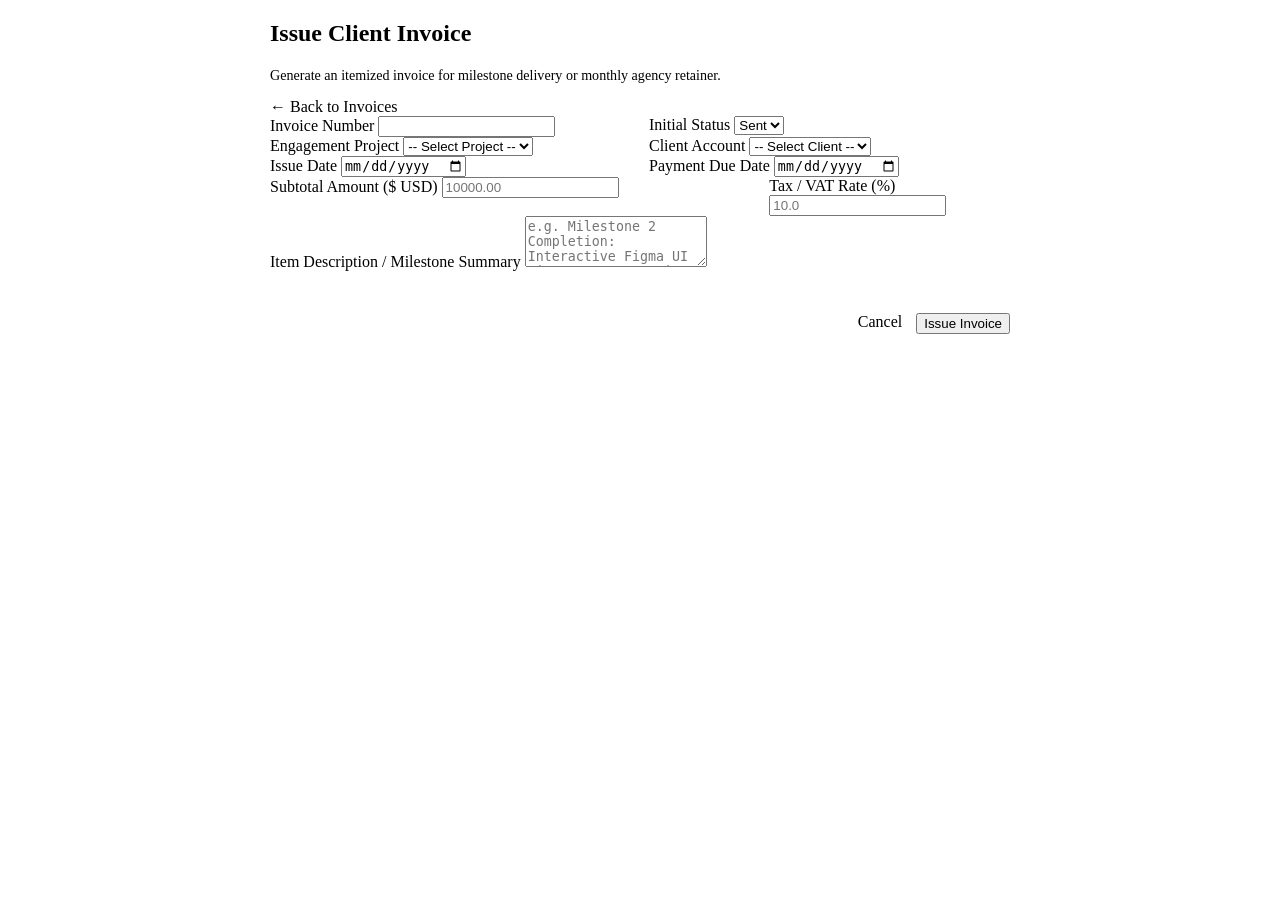
<file: src/main/resources/templates/invoices/form.html>
<!DOCTYPE html>
<html xmlns:th="http://www.thymeleaf.org"
      th:replace="~{layout/base :: layout('Issue Invoice', ~{::section}, 'invoices')}">
<body>

<section>
    <div style="max-width: 740px; margin: 0 auto;">
        <div class="card">
            <div class="card-header">
                <div>
                    <h2>Issue Client Invoice</h2>
                    <p style="font-size: 0.88rem; margin-top: 4px;">Generate an itemized invoice for milestone delivery or monthly agency retainer.</p>
                </div>
                <a th:href="@{/invoices}" class="btn btn-secondary btn-sm">&larr; Back to Invoices</a>
            </div>

            <form th:action="@{/invoices/new}" th:object="${invoiceForm}" method="post">
                <div style="display: grid; grid-template-columns: 1fr 1fr; gap: 18px;">
                    <div class="form-group">
                        <label class="form-label" for="invoiceNumber">Invoice Number</label>
                        <input type="text" id="invoiceNumber" th:field="*{invoiceNumber}" class="form-control" required>
                    </div>

                    <div class="form-group">
                        <label class="form-label" for="status">Initial Status</label>
                        <select id="status" th:field="*{status}" class="form-select">
                            <option th:each="st : ${statuses}" th:value="${st}" th:text="${st.displayName}">Sent</option>
                        </select>
                    </div>
                </div>

                <div style="display: grid; grid-template-columns: 1fr 1fr; gap: 18px;">
                    <div class="form-group">
                        <label class="form-label" for="projectId">Engagement Project</label>
                        <select id="projectId" th:field="*{projectId}" class="form-select" required>
                            <option value="">-- Select Project --</option>
                            <option th:each="p : ${projects}" th:value="${p.id}" th:text="${p.title}">Project</option>
                        </select>
                    </div>

                    <div class="form-group">
                        <label class="form-label" for="clientId">Client Account</label>
                        <select id="clientId" th:field="*{clientId}" class="form-select" required>
                            <option value="">-- Select Client --</option>
                            <option th:each="c : ${clients}" th:value="${c.id}" th:text="${c.fullName} + ' (' + ${c.companyName} + ')'">Client</option>
                        </select>
                    </div>
                </div>

                <div style="display: grid; grid-template-columns: 1fr 1fr; gap: 18px;">
                    <div class="form-group">
                        <label class="form-label" for="issuedDate">Issue Date</label>
                        <input type="date" id="issuedDate" th:field="*{issuedDate}" class="form-control" required>
                    </div>

                    <div class="form-group">
                        <label class="form-label" for="dueDate">Payment Due Date</label>
                        <input type="date" id="dueDate" th:field="*{dueDate}" class="form-control" required>
                    </div>
                </div>

                <div style="display: grid; grid-template-columns: 2fr 1fr; gap: 18px;">
                    <div class="form-group">
                        <label class="form-label" for="amount">Subtotal Amount ($ USD)</label>
                        <input type="number" step="0.01" id="amount" th:field="*{amount}" class="form-control" placeholder="10000.00" required>
                    </div>

                    <div class="form-group">
                        <label class="form-label" for="taxRate">Tax / VAT Rate (%)</label>
                        <input type="number" step="0.1" id="taxRate" th:field="*{taxRate}" class="form-control" placeholder="10.0">
                    </div>
                </div>

                <div class="form-group">
                    <label class="form-label" for="notes">Item Description / Milestone Summary</label>
                    <textarea id="notes" th:field="*{notes}" class="form-control" rows="3" placeholder="e.g. Milestone 2 Completion: Interactive Figma UI Kit & Prototype Sign-off"></textarea>
                </div>

                <div style="display: flex; justify-content: flex-end; gap: 14px; margin-top: 24px; padding-top: 18px; border-top: 1px solid var(--border-subtle);">
                    <a th:href="@{/invoices}" class="btn btn-secondary">Cancel</a>
                    <button type="submit" class="btn btn-primary">Issue Invoice</button>
                </div>
            </form>
        </div>
    </div>
</section>

</body>
</html>
</file>
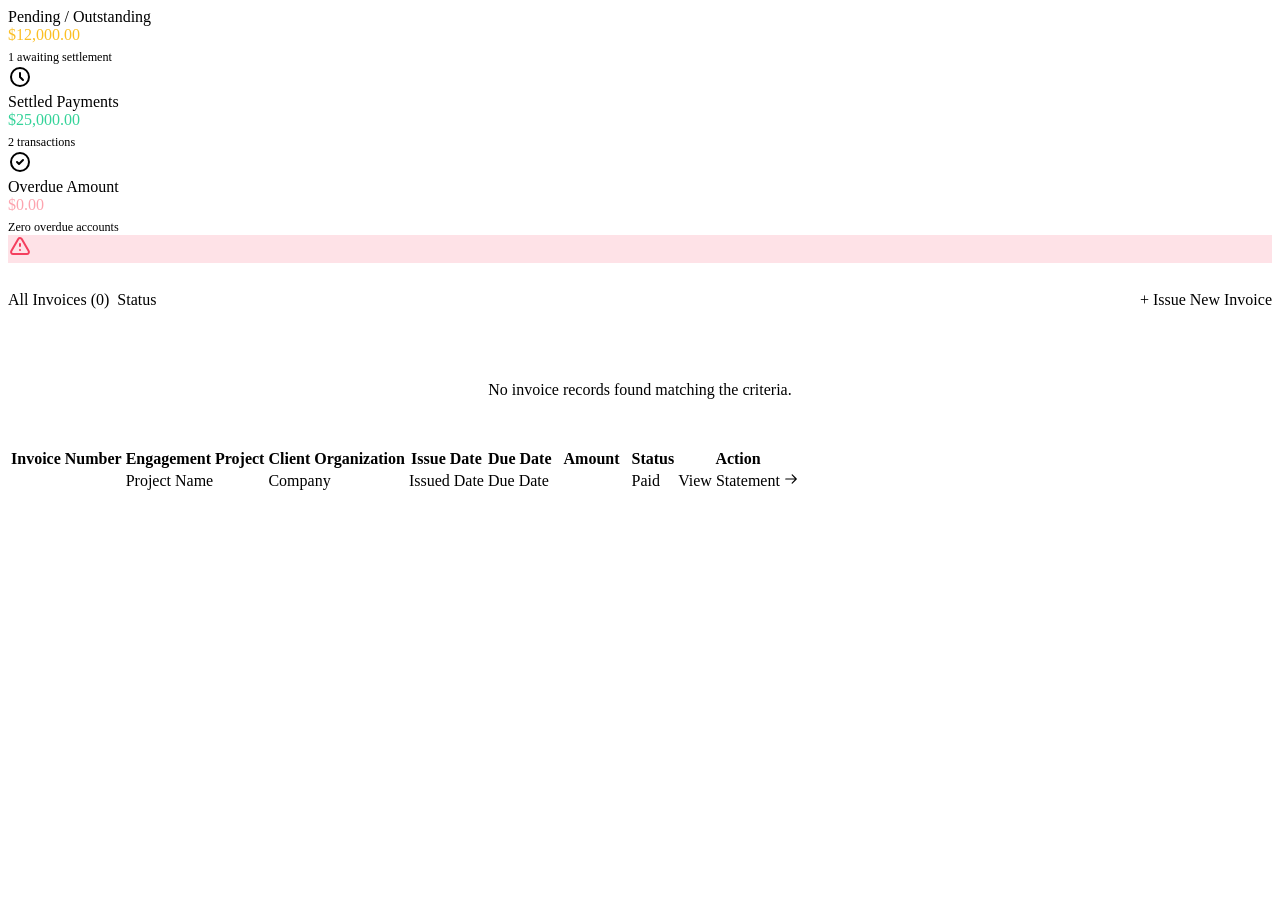
<file: src/main/resources/templates/invoices/list.html>
<!DOCTYPE html>
<html xmlns:th="http://www.thymeleaf.org"
      xmlns:sec="http://www.thymeleaf.org/extras/spring-security"
      th:replace="~{layout/base :: layout('Invoices & Billing', ~{::section}, 'invoices')}">
<body>

<section>
    <!-- Financial Overview Metric Cards -->
    <div class="stats-grid" style="grid-template-columns: repeat(3, 1fr); margin-bottom: 28px;">
        <div class="stat-card">
            <div class="stat-info">
                <div class="stat-label">Pending / Outstanding</div>
                <div class="stat-value" style="color: #fbbf24;" th:text="'$' + ${#numbers.formatDecimal(financialSummary.totalPending, 1, 'COMMA', 2, 'POINT')}">$12,000.00</div>
                <div style="font-size: 0.76rem; color: var(--text-muted); margin-top: 6px;" th:text="${financialSummary.countPending} + ' invoices awaiting settlement'">1 awaiting settlement</div>
            </div>
            <div class="stat-icon amber">
                <svg style="width: 24px; height: 24px;" fill="none" stroke="currentColor" viewBox="0 0 24 24"><path stroke-linecap="round" stroke-linejoin="round" stroke-width="2" d="M12 8v4l3 3m6-3a9 9 0 11-18 0 9 9 0 0118 0z"/></svg>
            </div>
        </div>

        <div class="stat-card">
            <div class="stat-info">
                <div class="stat-label">Settled Payments</div>
                <div class="stat-value" style="color: #34d399;" th:text="'$' + ${#numbers.formatDecimal(financialSummary.totalPaid, 1, 'COMMA', 2, 'POINT')}">$25,000.00</div>
                <div style="font-size: 0.76rem; color: var(--text-muted); margin-top: 6px;" th:text="${financialSummary.countPaid} + ' completed transactions'">2 transactions</div>
            </div>
            <div class="stat-icon emerald">
                <svg style="width: 24px; height: 24px;" fill="none" stroke="currentColor" viewBox="0 0 24 24"><path stroke-linecap="round" stroke-linejoin="round" stroke-width="2" d="M9 12l2 2 4-4m6 2a9 9 0 11-18 0 9 9 0 0118 0z"/></svg>
            </div>
        </div>

        <div class="stat-card">
            <div class="stat-info">
                <div class="stat-label">Overdue Amount</div>
                <div class="stat-value" style="color: #fda4af;" th:text="'$' + ${#numbers.formatDecimal(financialSummary.totalOverdue, 1, 'COMMA', 2, 'POINT')}">$0.00</div>
                <div style="font-size: 0.76rem; color: var(--text-muted); margin-top: 6px;">Zero overdue accounts</div>
            </div>
            <div class="stat-icon rose" style="background: rgba(244, 63, 94, 0.15); color: #f43f5e;">
                <svg style="width: 24px; height: 24px;" fill="none" stroke="currentColor" viewBox="0 0 24 24"><path stroke-linecap="round" stroke-linejoin="round" stroke-width="2" d="M12 9v2m0 4h.01m-6.938 4h13.856c1.54 0 2.502-1.667 1.732-3L13.732 4c-.77-1.333-2.694-1.333-3.464 0L3.34 16c-.77 1.333.192 3 1.732 3z"/></svg>
            </div>
        </div>
    </div>

    <!-- Filter & Action Header -->
    <div style="display: flex; justify-content: space-between; align-items: center; margin-bottom: 24px; flex-wrap: wrap; gap: 16px;">
        <div style="display: flex; gap: 8px; flex-wrap: wrap;">
            <a th:href="@{/invoices}" class="btn btn-sm" th:classappend="${selectedStatus == null} ? 'btn-primary' : 'btn-secondary'">
                All Invoices (<span th:text="${#lists.size(invoices)}">0</span>)
            </a>
            <a th:each="st : ${statuses}"
               th:href="@{/invoices(status=${st})}"
               class="btn btn-sm"
               th:classappend="${selectedStatus == st} ? 'btn-primary' : 'btn-secondary'"
               th:text="${st.displayName}">
                Status
            </a>
        </div>

        <div sec:authorize="hasRole('ADMIN')">
            <a th:href="@{/invoices/new}" class="btn btn-primary btn-sm">+ Issue New Invoice</a>
        </div>
    </div>

    <!-- Invoices Table Card -->
    <div class="card" style="padding: 0; overflow: hidden;">
        <div th:if="${#lists.isEmpty(invoices)}" style="text-align: center; padding: 48px; color: var(--text-muted);">
            No invoice records found matching the criteria.
        </div>

        <div th:unless="${#lists.isEmpty(invoices)}" class="table-responsive">
            <table class="table">
                <thead>
                <tr>
                    <th>Invoice Number</th>
                    <th>Engagement Project</th>
                    <th>Client Organization</th>
                    <th>Issue Date</th>
                    <th>Due Date</th>
                    <th>Amount</th>
                    <th>Status</th>
                    <th>Action</th>
                </tr>
                </thead>
                <tbody>
                <tr th:each="inv : ${invoices}">
                    <td>
                        <strong style="color: #ffffff; font-family: var(--font-heading);" th:text="${inv.invoiceNumber}">INV-2026-0001</strong>
                    </td>
                    <td>
                        <a th:href="@{/projects/{id}(id=${inv.project.id})}" th:text="${inv.project.title}" style="color: var(--primary-light);">Project Name</a>
                    </td>
                    <td th:text="${inv.client.companyName}">Company</td>
                    <td th:text="${#temporals.format(inv.issuedDate, 'MMM dd, yyyy')}">Issued Date</td>
                    <td th:text="${#temporals.format(inv.dueDate, 'MMM dd, yyyy')}">Due Date</td>
                    <td>
                        <strong style="color: #ffffff; font-family: var(--font-heading); font-size: 1rem;" th:text="'$' + ${#numbers.formatDecimal(inv.totalAmount, 1, 'COMMA', 2, 'POINT')}">$10,000.00</strong>
                    </td>
                    <td>
                        <span class="badge" th:classappend="${inv.status.name() == 'PAID' ? 'badge-success' : (inv.status.name() == 'OVERDUE' ? 'badge-danger' : 'badge-warning')}">
                            <span class="badge-dot"></span>
                            <span th:text="${inv.status.displayName}">Paid</span>
                        </span>
                    </td>
                    <td>
                        <a th:href="@{/invoices/{id}(id=${inv.id})}" class="btn btn-secondary btn-sm">
                            <span>View Statement</span>
                            <svg style="width: 14px; height: 14px;" fill="none" stroke="currentColor" viewBox="0 0 24 24"><path stroke-linecap="round" stroke-linejoin="round" stroke-width="2" d="M14 5l7 7m0 0l-7 7m7-7H3"/></svg>
                        </a>
                    </td>
                </tr>
                </tbody>
            </table>
        </div>
    </div>
</section>

</body>
</html>
</file>
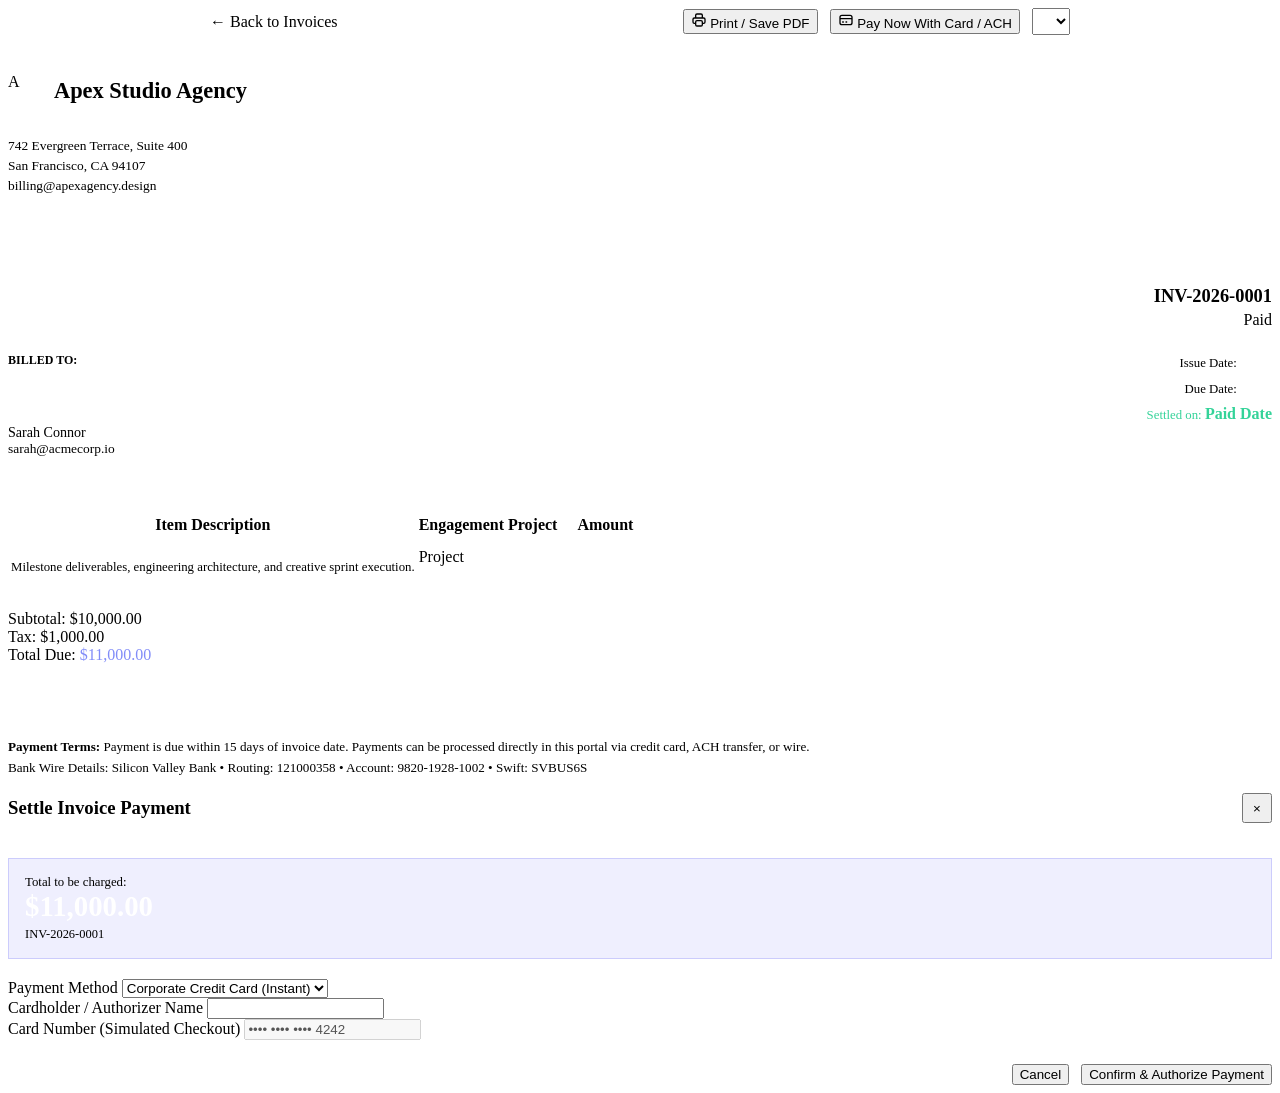
<file: src/main/resources/templates/invoices/view.html>
<!DOCTYPE html>
<html xmlns:th="http://www.thymeleaf.org"
      xmlns:sec="http://www.thymeleaf.org/extras/spring-security"
      th:replace="~{layout/base :: layout('Invoice ' + ${invoice.invoiceNumber}, ~{::section}, 'invoices')}">
<body>

<section>
    <!-- Action Toolbar (Hidden when printing) -->
    <div class="no-print" style="max-width: 860px; margin: 0 auto 24px; display: flex; justify-content: space-between; align-items: center; flex-wrap: wrap; gap: 14px;">
        <a th:href="@{/invoices}" class="btn btn-secondary btn-sm">&larr; Back to Invoices</a>

        <div style="display: flex; gap: 12px; align-items: center;">
            <button onclick="window.print()" class="btn btn-secondary btn-sm">
                <svg style="width: 16px; height: 16px;" fill="none" stroke="currentColor" viewBox="0 0 24 24"><path stroke-linecap="round" stroke-linejoin="round" stroke-width="2" d="M17 17h2a2 2 0 002-2v-4a2 2 0 00-2-2H5a2 2 0 00-2 2v4a2 2 0 002 2h2m2 4h6a2 2 0 002-2v-4a2 2 0 00-2-2H9a2 2 0 00-2 2v4a2 2 0 002 2zm8-12V5a2 2 0 00-2-2H9a2 2 0 00-2 2v4h10z"/></svg>
                <span>Print / Save PDF</span>
            </button>

            <!-- Pay Now Button if not paid -->
            <button th:if="${invoice.status.name() != 'PAID'}" class="btn btn-success btn-sm btn-open-pay-modal">
                <svg style="width: 16px; height: 16px;" fill="none" stroke="currentColor" viewBox="0 0 24 24"><path stroke-linecap="round" stroke-linejoin="round" stroke-width="2" d="M3 10h18M7 15h1m4 0h1m-7 4h12a3 3 0 003-3V8a3 3 0 00-3-3H6a3 3 0 00-3 3v8a3 3 0 003 3z"/></svg>
                <span>Pay Now With Card / ACH</span>
            </button>

            <!-- Admin Status Override -->
            <form sec:authorize="hasRole('ADMIN')" th:action="@{/invoices/{id}/status(id=${invoice.id})}" method="post" style="display: flex; gap: 6px;">
                <select name="status" class="form-select" style="padding: 4px 8px; font-size: 0.8rem; width: auto;" onchange="this.form.submit()">
                    <option th:each="st : ${T(com.agency.clientportal.entity.InvoiceStatus).values()}"
                            th:value="${st}"
                            th:text="${st.displayName}"
                            th:selected="${st == invoice.status}"></option>
                </select>
            </form>
        </div>
    </div>

    <!-- Official Printable Invoice Card -->
    <div class="invoice-paper">
        <!-- Header -->
        <div class="invoice-header">
            <div>
                <div style="display: flex; align-items: center; gap: 10px; margin-bottom: 8px;">
                    <div class="brand-logo-icon" style="width: 36px; height: 36px; font-size: 16px;">A</div>
                    <h2 style="font-size: 1.4rem;">Apex Studio Agency</h2>
                </div>
                <p style="font-size: 0.84rem; line-height: 1.5;">
                    742 Evergreen Terrace, Suite 400<br>
                    San Francisco, CA 94107<br>
                    billing@apexagency.design
                </p>
            </div>

            <div style="text-align: right;">
                <h1 style="font-size: 2rem; color: #ffffff; letter-spacing: -0.03em;">INVOICE</h1>
                <div style="font-family: var(--font-heading); font-size: 1.15rem; font-weight: 700; color: var(--primary-light); margin: 4px 0;" th:text="${invoice.invoiceNumber}">INV-2026-0001</div>
                <div>
                    <span class="badge" th:classappend="${invoice.status.name() == 'PAID' ? 'badge-success' : (invoice.status.name() == 'OVERDUE' ? 'badge-danger' : 'badge-warning')}">
                        <span class="badge-dot"></span>
                        <span th:text="${invoice.status.displayName}">Paid</span>
                    </span>
                </div>
            </div>
        </div>

        <!-- Bill To & Dates Bar -->
        <div style="display: grid; grid-template-columns: 2fr 1fr; gap: 32px; padding: 24px 0; border-top: 1px solid var(--border-subtle); border-bottom: 1px solid var(--border-subtle); margin-bottom: 32px;">
            <div>
                <div style="font-size: 0.75rem; font-weight: 700; text-transform: uppercase; color: var(--text-muted); margin-bottom: 6px;">Billed To:</div>
                <h3 style="color: #ffffff; font-size: 1.1rem;" th:text="${invoice.client.companyName}">Acme Global</h3>
                <div style="font-size: 0.88rem; color: var(--text-secondary); margin-top: 4px;" th:text="'Attn: ' + ${invoice.client.fullName}">Sarah Connor</div>
                <div style="font-size: 0.84rem; color: var(--text-muted);" th:text="${invoice.client.email}">sarah@acmecorp.io</div>
            </div>

            <div style="text-align: right; display: flex; flex-direction: column; gap: 8px;">
                <div>
                    <span style="font-size: 0.8rem; color: var(--text-muted);">Issue Date: </span>
                    <strong style="color: #ffffff;" th:text="${#temporals.format(invoice.issuedDate, 'MMMM dd, yyyy')}">Date</strong>
                </div>
                <div>
                    <span style="font-size: 0.8rem; color: var(--text-muted);">Due Date: </span>
                    <strong style="color: #ffffff;" th:text="${#temporals.format(invoice.dueDate, 'MMMM dd, yyyy')}">Date</strong>
                </div>
                <div th:if="${invoice.status.name() == 'PAID'}">
                    <span style="font-size: 0.8rem; color: #34d399;">Settled on: </span>
                    <strong style="color: #34d399;" th:text="${#temporals.format(invoice.paidAt, 'MMM dd, yyyy')}">Paid Date</strong>
                </div>
            </div>
        </div>

        <!-- Line Items Table -->
        <div class="table-responsive" style="margin-bottom: 32px;">
            <table class="table" style="background: transparent;">
                <thead>
                <tr>
                    <th>Item Description</th>
                    <th>Engagement Project</th>
                    <th style="text-align: right;">Amount</th>
                </tr>
                </thead>
                <tbody>
                <tr>
                    <td>
                        <strong style="color: #ffffff;" th:text="${invoice.notes != null and !#strings.isEmpty(invoice.notes) ? invoice.notes : 'Professional Services & Deliverable Retainer'}">Retainer Fee</strong>
                        <div style="font-size: 0.8rem; color: var(--text-muted); margin-top: 4px;">Milestone deliverables, engineering architecture, and creative sprint execution.</div>
                    </td>
                    <td>
                        <a th:href="@{/projects/{id}(id=${invoice.project.id})}" th:text="${invoice.project.title}" style="color: var(--primary-light);">Project</a>
                    </td>
                    <td style="text-align: right;">
                        <strong style="color: #ffffff; font-family: var(--font-heading);" th:text="'$' + ${#numbers.formatDecimal(invoice.amount, 1, 'COMMA', 2, 'POINT')}">$10,000.00</strong>
                    </td>
                </tr>
                </tbody>
            </table>
        </div>

        <!-- Totals Calculation Box -->
        <div class="invoice-totals">
            <div class="invoice-total-row">
                <span>Subtotal:</span>
                <span th:text="'$' + ${#numbers.formatDecimal(invoice.amount, 1, 'COMMA', 2, 'POINT')}">$10,000.00</span>
            </div>
            <div class="invoice-total-row">
                <span th:text="'Sales Tax / VAT (' + ${invoice.taxRate} + '%):'">Tax:</span>
                <span th:text="'$' + ${#numbers.formatDecimal(invoice.taxAmount, 1, 'COMMA', 2, 'POINT')}">$1,000.00</span>
            </div>
            <div class="invoice-total-row grand-total">
                <span>Total Due:</span>
                <span style="color: #818cf8;" th:text="'$' + ${#numbers.formatDecimal(invoice.totalAmount, 1, 'COMMA', 2, 'POINT')}">$11,000.00</span>
            </div>
        </div>

        <!-- Notes / Payment terms footer -->
        <div style="margin-top: 48px; padding-top: 24px; border-top: 1px solid var(--border-subtle); font-size: 0.82rem; color: var(--text-muted); line-height: 1.6;">
            <strong>Payment Terms:</strong> Payment is due within 15 days of invoice date. Payments can be processed directly in this portal via credit card, ACH transfer, or wire.<br>
            Bank Wire Details: Silicon Valley Bank &bull; Routing: 121000358 &bull; Account: 9820-1928-1002 &bull; Swift: SVBUS6S
        </div>
    </div>

    <!-- Payment Simulator Modal Dialog -->
    <div id="payInvoiceModal" class="modal-backdrop">
        <div class="modal-container">
            <div style="display: flex; justify-content: space-between; align-items: center; margin-bottom: 20px;">
                <h3>Settle Invoice Payment</h3>
                <button type="button" class="btn btn-secondary btn-icon modal-close" style="width: 30px; height: 30px;">&times;</button>
            </div>

            <div style="background: rgba(99, 102, 241, 0.1); border: 1px solid rgba(99, 102, 241, 0.25); border-radius: var(--radius-sm); padding: 16px; margin-bottom: 20px;">
                <div style="font-size: 0.8rem; color: var(--text-muted);">Total to be charged:</div>
                <div style="font-family: var(--font-heading); font-size: 1.8rem; font-weight: 800; color: #ffffff;" th:text="'$' + ${#numbers.formatDecimal(invoice.totalAmount, 1, 'COMMA', 2, 'POINT')}">$11,000.00</div>
                <div style="font-size: 0.78rem; color: var(--primary-light); margin-top: 4px;" th:text="'Invoice #' + ${invoice.invoiceNumber}">INV-2026-0001</div>
            </div>

            <form th:action="@{/invoices/{id}/pay(id=${invoice.id})}" method="post">
                <div class="form-group">
                    <label class="form-label">Payment Method</label>
                    <select name="paymentMethod" class="form-select">
                        <option value="Corporate Credit Card (Stripe Instant)">Corporate Credit Card (Instant)</option>
                        <option value="ACH Bank Direct Debit (Plaid)">ACH Direct Bank Debit</option>
                        <option value="Wire Transfer Verified">Domestic / International Wire</option>
                    </select>
                </div>

                <div class="form-group">
                    <label class="form-label">Cardholder / Authorizer Name</label>
                    <input type="text" class="form-control" th:value="${currentUser.fullName}" required>
                </div>

                <div class="form-group">
                    <label class="form-label">Card Number (Simulated Checkout)</label>
                    <input type="text" class="form-control" value="•••• •••• •••• 4242" disabled>
                </div>

                <div style="display: flex; justify-content: flex-end; gap: 12px; margin-top: 24px;">
                    <button type="button" class="btn btn-secondary modal-close">Cancel</button>
                    <button type="submit" class="btn btn-success">Confirm &amp; Authorize Payment</button>
                </div>
            </form>
        </div>
    </div>
</section>

</body>
</html>
</file>
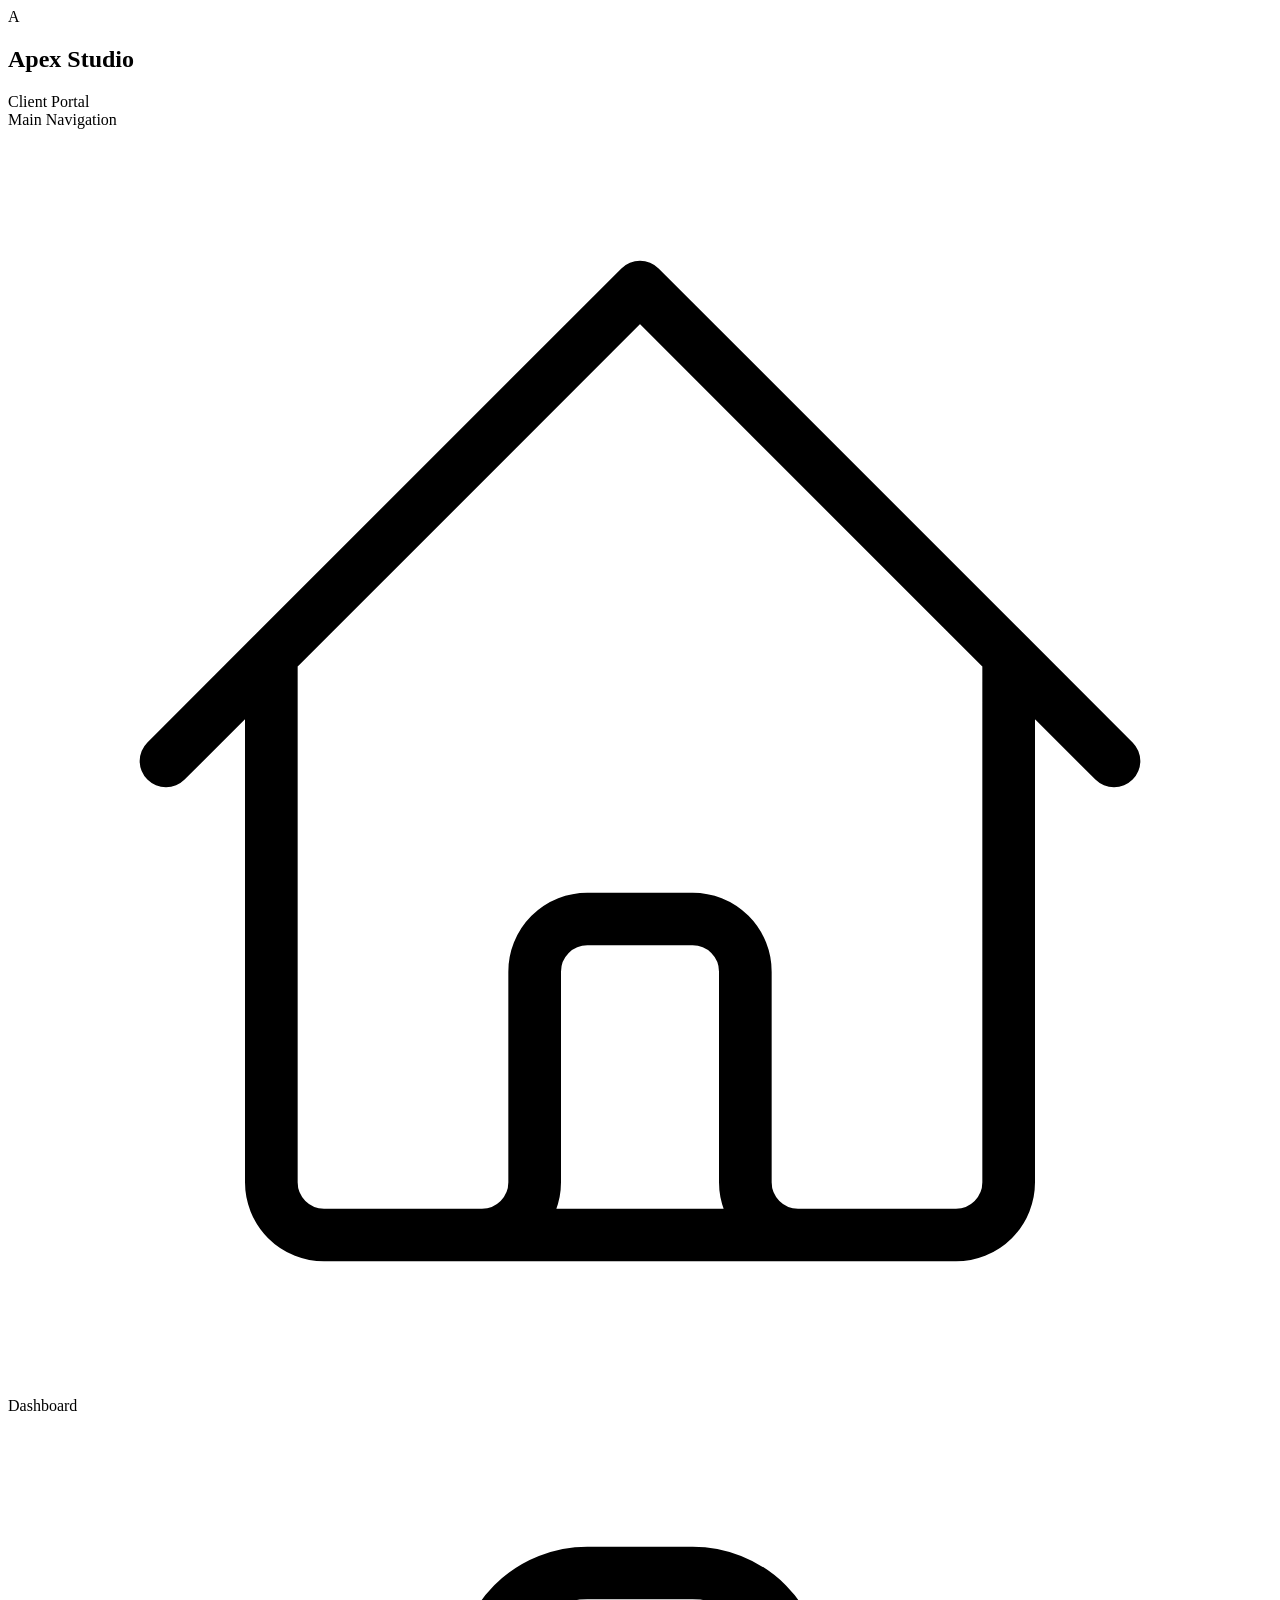
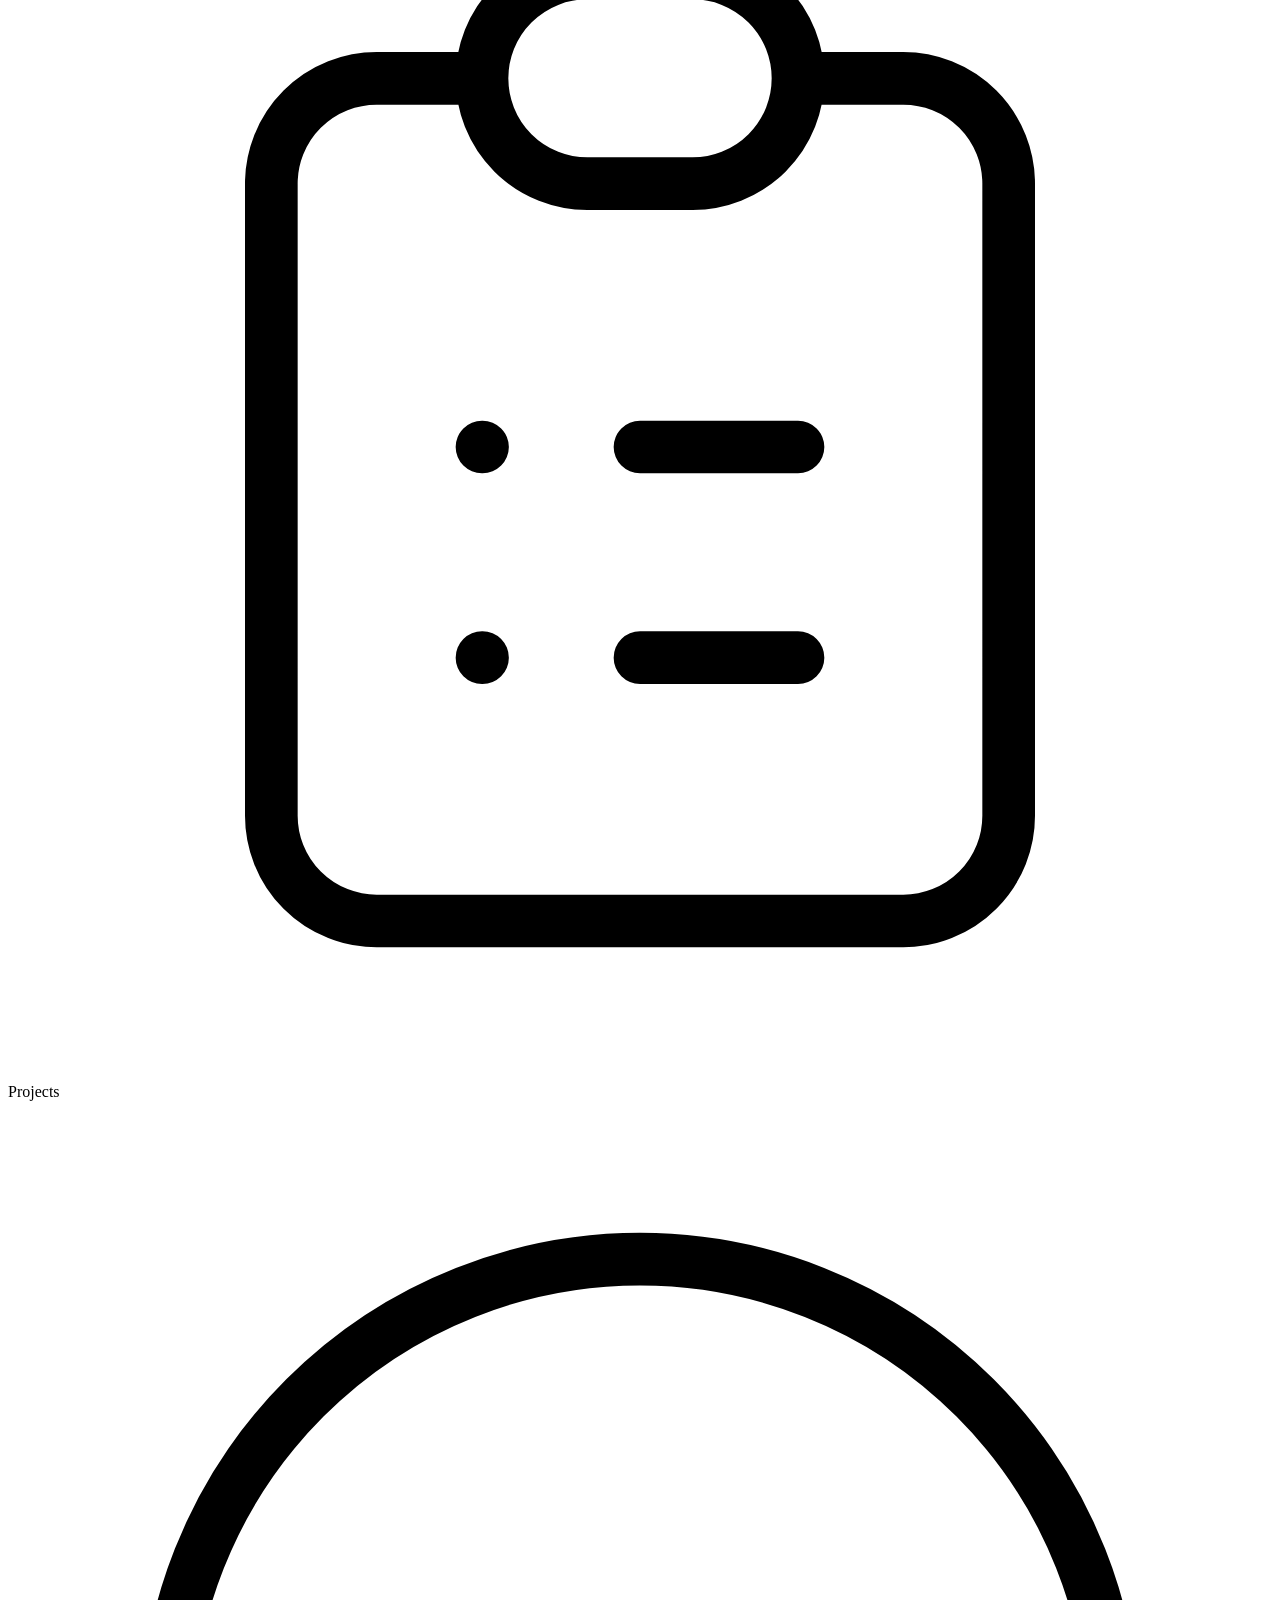
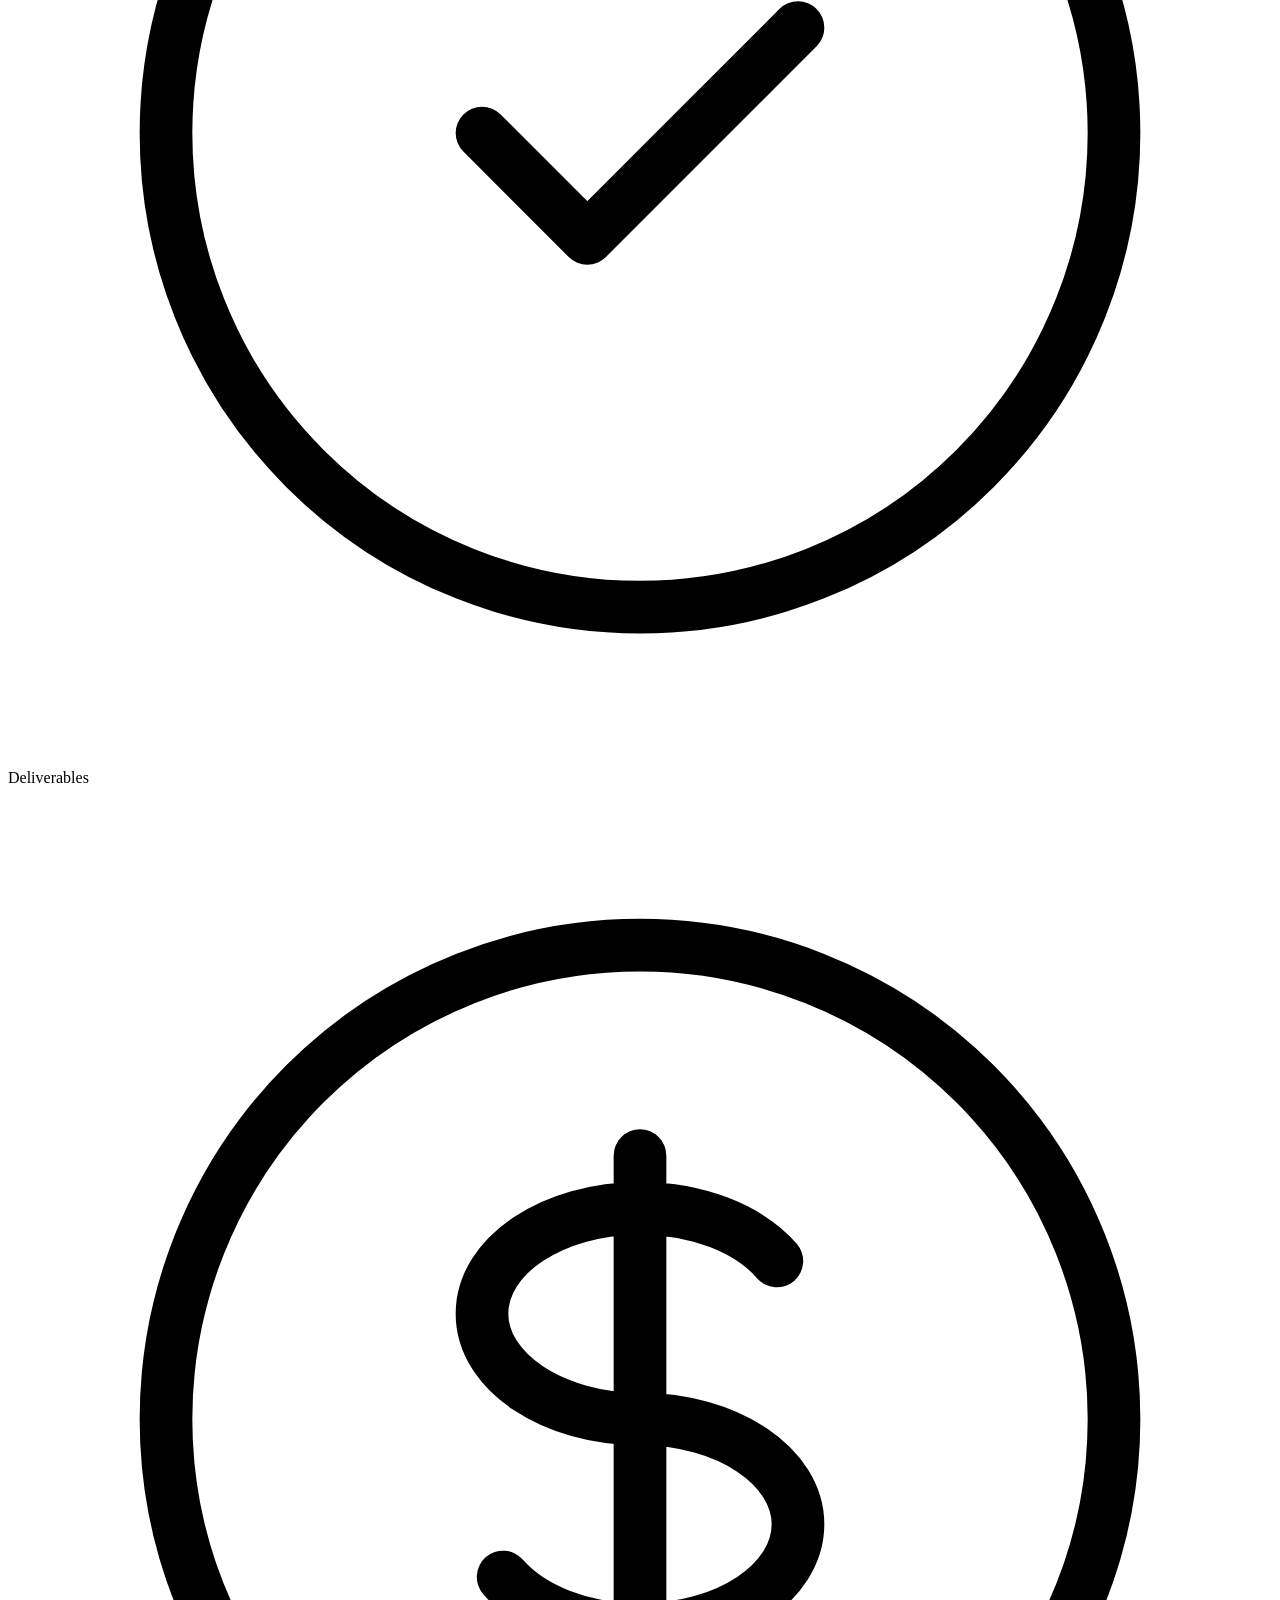
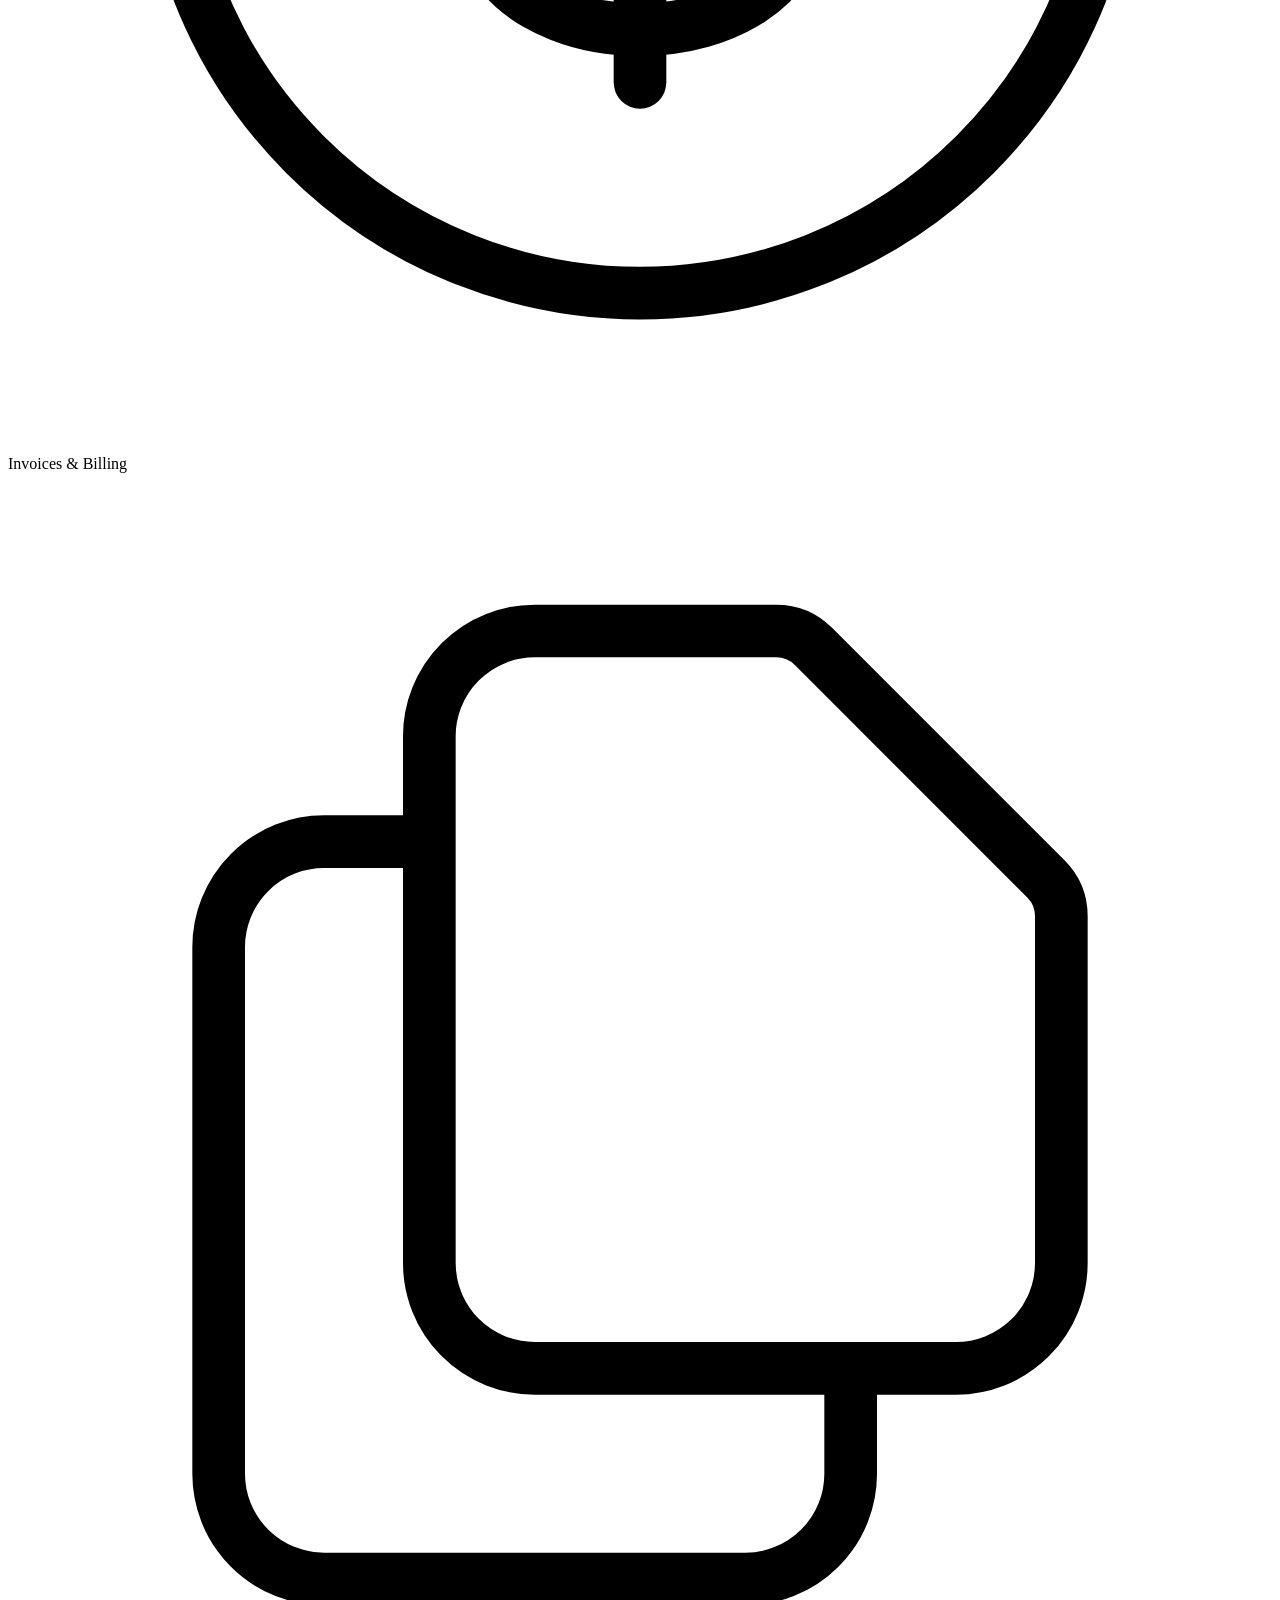
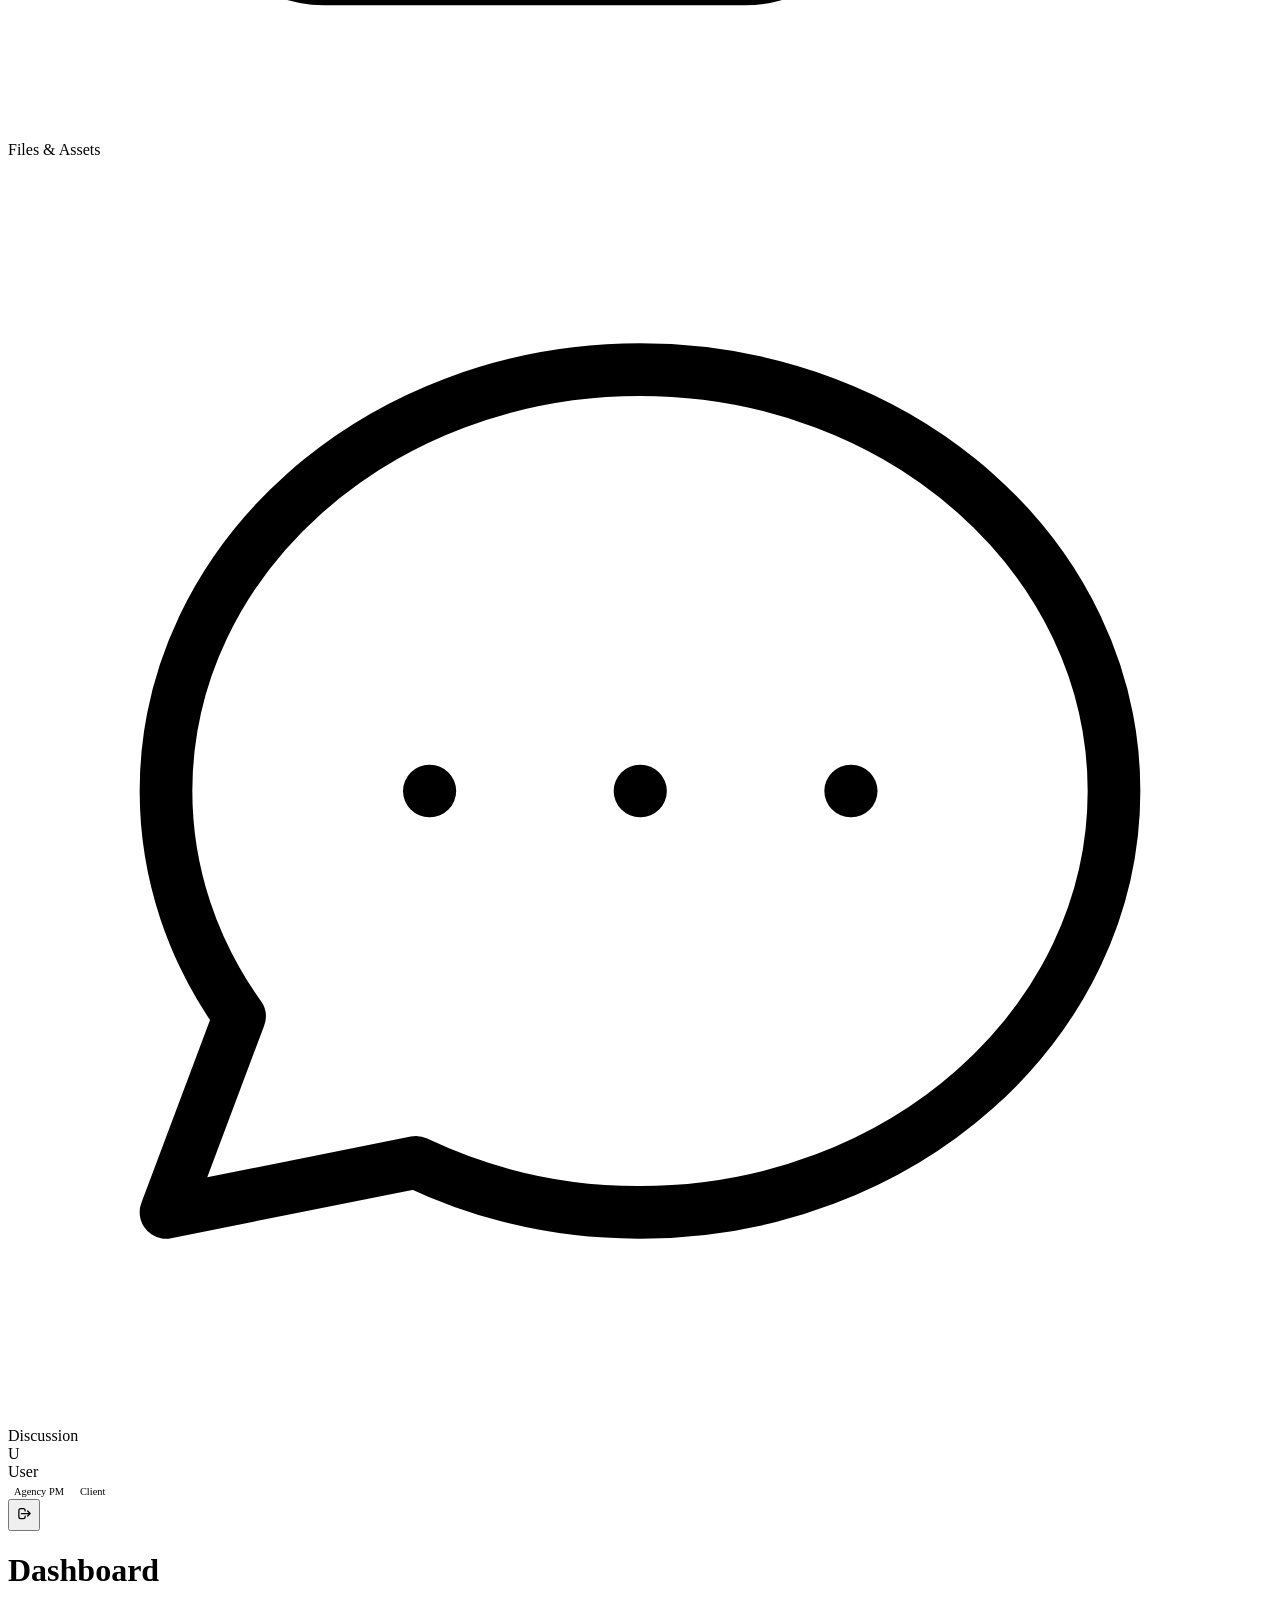
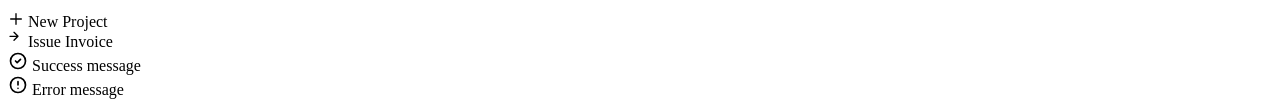
<file: src/main/resources/templates/layout/base.html>
<!DOCTYPE html>
<html xmlns:th="http://www.thymeleaf.org"
      xmlns:sec="http://www.thymeleaf.org/extras/spring-security"
      th:fragment="layout (title, content, activeNav)">
<head>
    <meta charset="UTF-8">
    <meta name="viewport" content="width=device-width, initial-scale=1.0">
    <title th:text="${title} + ' | Apex Client Portal'">Apex Client Portal</title>
    <link rel="stylesheet" th:href="@{/css/portal.css}">
    <meta name="_csrf" th:content="${_csrf.token}"/>
    <meta name="_csrf_header" th:content="${_csrf.headerName}"/>
    <link rel="icon" href="data:image/svg+xml,<svg xmlns='http://www.w3.org/2000/svg' viewBox='0 0 24 24' fill='%236366f1'><path d='M12 2L2 7l10 5 10-5-10-5zM2 17l10 5 10-5M2 12l10 5 10-5'/></svg>">
</head>
<body>
<div class="app-wrapper">
    <!-- Sidebar Navigation -->
    <aside class="sidebar">
        <div class="brand">
            <div class="brand-logo-icon">A</div>
            <div class="brand-text">
                <h2>Apex Studio</h2>
                <span>Client Portal</span>
            </div>
        </div>

        <nav class="nav-group">
            <span class="nav-label">Main Navigation</span>
            <a th:href="@{/dashboard}" class="nav-link" th:classappend="${activeNav == 'dashboard'} ? 'active'">
                <svg fill="none" stroke="currentColor" viewBox="0 0 24 24"><path stroke-linecap="round" stroke-linejoin="round" d="M3 12l2-2m0 0l7-7 7 7M5 10v10a1 1 0 001 1h3m10-11l2 2m-2-2v10a1 1 0 01-1 1h-3m-6 0a1 1 0 001-1v-4a1 1 0 011-1h2a1 1 0 011 1v4a1 1 0 001 1m-6 0h6"/></svg>
                <span>Dashboard</span>
            </a>
            <a th:href="@{/projects}" class="nav-link" th:classappend="${activeNav == 'projects'} ? 'active'">
                <svg fill="none" stroke="currentColor" viewBox="0 0 24 24"><path stroke-linecap="round" stroke-linejoin="round" d="M9 5H7a2 2 0 00-2 2v12a2 2 0 002 2h10a2 2 0 002-2V7a2 2 0 00-2-2h-2M9 5a2 2 0 002 2h2a2 2 0 002-2M9 5a2 2 0 012-2h2a2 2 0 012 2m-3 7h3m-3 4h3m-6-4h.01M9 16h.01"/></svg>
                <span>Projects</span>
            </a>
            <a th:href="@{/deliverables}" class="nav-link" th:classappend="${activeNav == 'deliverables'} ? 'active'">
                <svg fill="none" stroke="currentColor" viewBox="0 0 24 24"><path stroke-linecap="round" stroke-linejoin="round" d="M9 12l2 2 4-4m6 2a9 9 0 11-18 0 9 9 0 0118 0z"/></svg>
                <span>Deliverables</span>
            </a>
            <a th:href="@{/invoices}" class="nav-link" th:classappend="${activeNav == 'invoices'} ? 'active'">
                <svg fill="none" stroke="currentColor" viewBox="0 0 24 24"><path stroke-linecap="round" stroke-linejoin="round" d="M12 8c-1.657 0-3 .895-3 2s1.343 2 3 2 3 .895 3 2-1.343 2-3 2m0-8c1.11 0 2.08.402 2.599 1M12 8V7m0 1v8m0 0v1m0-1c-1.11 0-2.08-.402-2.599-1M21 12a9 9 0 11-18 0 9 9 0 0118 0z"/></svg>
                <span>Invoices &amp; Billing</span>
            </a>
            <a th:href="@{/files}" class="nav-link" th:classappend="${activeNav == 'files'} ? 'active'">
                <svg fill="none" stroke="currentColor" viewBox="0 0 24 24"><path stroke-linecap="round" stroke-linejoin="round" d="M8 7v8a2 2 0 002 2h6M8 7V5a2 2 0 012-2h4.586a1 1 0 01.707.293l4.414 4.414a1 1 0 01.293.707V15a2 2 0 01-2 2h-2M8 7H6a2 2 0 00-2 2v10a2 2 0 002 2h8a2 2 0 002-2v-2"/></svg>
                <span>Files &amp; Assets</span>
            </a>
            <a th:href="@{/messages}" class="nav-link" th:classappend="${activeNav == 'messages'} ? 'active'">
                <svg fill="none" stroke="currentColor" viewBox="0 0 24 24"><path stroke-linecap="round" stroke-linejoin="round" d="M8 12h.01M12 12h.01M16 12h.01M21 12c0 4.418-4.03 8-9 8a9.863 9.863 0 01-4.255-.949L3 20l1.395-3.72C3.512 15.042 3 13.574 3 12c0-4.418 4.03-8 9-8s9 3.582 9 8z"/></svg>
                <span>Discussion</span>
            </a>
        </nav>

        <!-- Current User Profile in Sidebar -->
        <div class="sidebar-user" sec:authorize="isAuthenticated()">
            <div class="avatar" th:classappend="${#authorization.expression('hasRole(''ADMIN'')')} ? 'avatar-admin'">
                <span sec:authentication="name" th:text="${#strings.substring(#authentication.name, 0, 1).toUpperCase()}">U</span>
            </div>
            <div class="user-info">
                <div class="user-name" sec:authentication="name">User</div>
                <div class="user-role">
                    <span sec:authorize="hasRole('ADMIN')" class="badge badge-primary" style="padding: 2px 6px; font-size: 0.65rem;">Agency PM</span>
                    <span sec:authorize="hasRole('CLIENT')" class="badge badge-success" style="padding: 2px 6px; font-size: 0.65rem;">Client</span>
                </div>
            </div>
            <form th:action="@{/logout}" method="post" style="margin: 0;">
                <button type="submit" class="btn btn-secondary btn-icon" title="Logout" style="width: 32px; height: 32px;">
                    <svg style="width: 15px; height: 15px;" fill="none" stroke="currentColor" viewBox="0 0 24 24"><path stroke-linecap="round" stroke-linejoin="round" stroke-width="2" d="M17 16l4-4m0 0l-4-4m4 4H7m6 4v1a3 3 0 01-3 3H6a3 3 0 01-3-3V7a3 3 0 013-3h4a3 3 0 013 3v1"/></svg>
                </button>
            </form>
        </div>
    </aside>

    <!-- Main Content Canvas -->
    <div class="main-content">
        <!-- Top Sticky Header -->
        <header class="top-header">
            <div class="header-left">
                <h1 class="page-title" th:text="${title}">Dashboard</h1>
            </div>
            <div class="header-actions">
                <div sec:authorize="hasRole('ADMIN')">
                    <a th:href="@{/projects/new}" class="btn btn-primary btn-sm">
                        <svg style="width: 16px; height: 16px;" fill="none" stroke="currentColor" viewBox="0 0 24 24"><path stroke-linecap="round" stroke-linejoin="round" stroke-width="2" d="M12 4v16m8-8H4"/></svg>
                        <span>New Project</span>
                    </a>
                </div>
                <div sec:authorize="hasRole('ADMIN')">
                    <a th:href="@{/invoices/new}" class="btn btn-secondary btn-sm">
                        <svg style="width: 16px; height: 16px;" fill="none" stroke="currentColor" viewBox="0 0 24 24"><path stroke-linecap="round" stroke-linejoin="round" stroke-width="2" d="M9 14l6-6m0 0l-6-6m6 6H3"/></svg>
                        <span>Issue Invoice</span>
                    </a>
                </div>
            </div>
        </header>

        <!-- Canvas Body -->
        <main class="canvas">
            <!-- Global Flash Messages -->
            <div th:if="${successMessage}" class="alert alert-success">
                <svg style="width: 20px; height: 20px;" fill="none" stroke="currentColor" viewBox="0 0 24 24"><path stroke-linecap="round" stroke-linejoin="round" stroke-width="2" d="M9 12l2 2 4-4m6 2a9 9 0 11-18 0 9 9 0 0118 0z"/></svg>
                <span th:text="${successMessage}">Success message</span>
            </div>

            <div th:if="${errorMessage}" class="alert alert-danger">
                <svg style="width: 20px; height: 20px;" fill="none" stroke="currentColor" viewBox="0 0 24 24"><path stroke-linecap="round" stroke-linejoin="round" stroke-width="2" d="M12 8v4m0 4h.01M21 12a9 9 0 11-18 0 9 9 0 0118 0z"/></svg>
                <span th:text="${errorMessage}">Error message</span>
            </div>

            <!-- Page Specific Content -->
            <div th:replace="${content}"></div>
        </main>
    </div>
</div>

<script th:src="@{/js/portal.js}"></script>
</body>
</html>
</file>
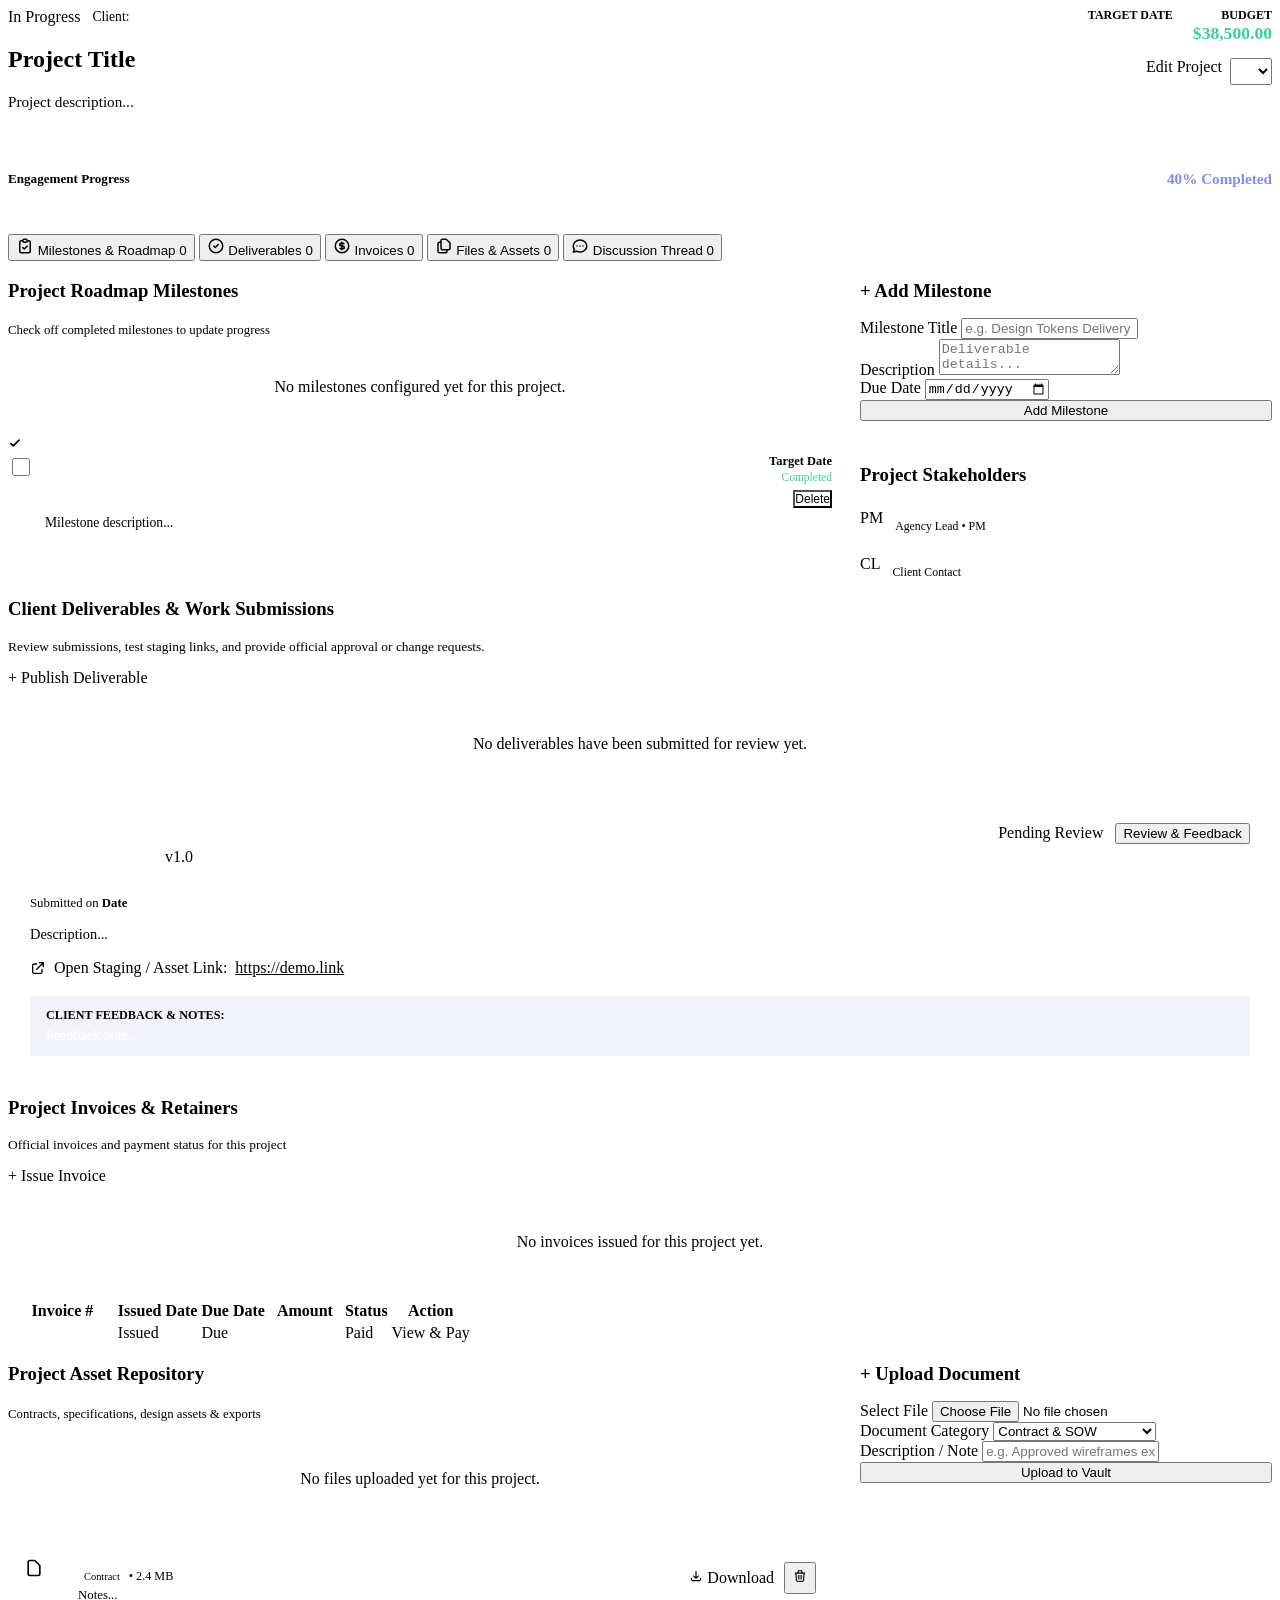
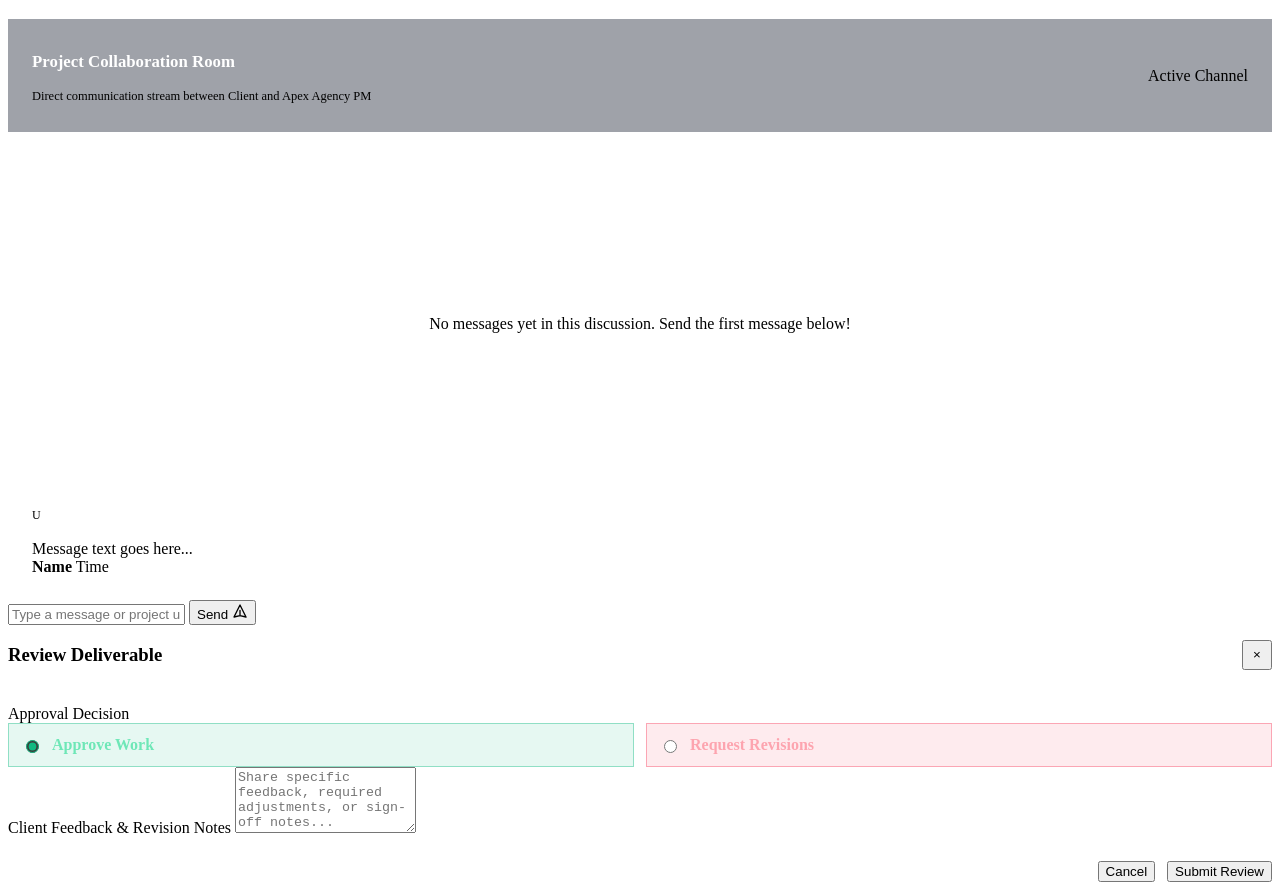
<file: src/main/resources/templates/projects/details.html>
<!DOCTYPE html>
<html xmlns:th="http://www.thymeleaf.org"
      xmlns:sec="http://www.thymeleaf.org/extras/spring-security"
      th:replace="~{layout/base :: layout(${project.title}, ~{::section}, 'projects')}">
<body>

<section>
    <!-- Project Header Bar -->
    <div class="card" style="margin-bottom: 28px;">
        <div style="display: flex; justify-content: space-between; align-items: flex-start; flex-wrap: wrap; gap: 20px;">
            <div style="flex: 1; min-width: 300px;">
                <div style="display: flex; align-items: center; gap: 12px; margin-bottom: 8px;">
                    <span class="badge" th:classappend="${project.status.name() == 'IN_PROGRESS' ? 'badge-primary' : (project.status.name() == 'COMPLETED' ? 'badge-success' : 'badge-warning')}">
                        <span class="badge-dot"></span>
                        <span th:text="${project.status.displayName}">In Progress</span>
                    </span>
                    <span style="color: var(--text-muted); font-size: 0.85rem;">Client: <strong style="color: #ffffff;" th:text="${project.client.companyName}">Acme Corp</strong></span>
                </div>
                <h2><span th:text="${project.title}">Project Title</span></h2>
                <p style="margin-top: 8px; font-size: 0.95rem;" th:text="${project.description}">Project description...</p>
            </div>

            <!-- Top Project Meta Info & Admin Controls -->
            <div style="display: flex; flex-direction: column; align-items: flex-end; gap: 14px;">
                <div style="display: flex; gap: 20px; text-align: right;">
                    <div>
                        <div style="font-size: 0.75rem; color: var(--text-muted); text-transform: uppercase; font-weight: 700;">Target Date</div>
                        <div style="color: #ffffff; font-weight: 600;" th:text="${#temporals.format(project.targetDate, 'MMM dd, yyyy')}">Dec 30, 2026</div>
                    </div>
                    <div>
                        <div style="font-size: 0.75rem; color: var(--text-muted); text-transform: uppercase; font-weight: 700;">Budget</div>
                        <div style="color: #34d399; font-weight: 700; font-family: var(--font-heading); font-size: 1.1rem;" th:text="'$' + ${#numbers.formatDecimal(project.budget, 1, 'COMMA', 2, 'POINT')}">$38,500.00</div>
                    </div>
                </div>

                <div sec:authorize="hasRole('ADMIN')" style="display: flex; gap: 8px;">
                    <a th:href="@{/projects/{id}/edit(id=${project.id})}" class="btn btn-secondary btn-sm">Edit Project</a>
                    <form th:action="@{/projects/{id}/status(id=${project.id})}" method="post" style="display: flex; gap: 6px;">
                        <select name="status" class="form-select" style="padding: 4px 10px; font-size: 0.8rem; width: auto;" onchange="this.form.submit()">
                            <option th:each="st : ${statuses}" th:value="${st}" th:text="${st.displayName}" th:selected="${st == project.status}"></option>
                        </select>
                    </form>
                </div>
            </div>
        </div>

        <!-- Project Global Progress Bar -->
        <div style="margin-top: 24px; padding-top: 20px; border-top: 1px solid var(--border-subtle);">
            <div style="display: flex; justify-content: space-between; align-items: center; margin-bottom: 8px;">
                <span style="font-size: 0.82rem; font-weight: 600; color: var(--text-secondary);">Engagement Progress</span>
                <span class="project-progress-text" style="font-size: 0.95rem; font-weight: 800; color: #818cf8;" th:text="${project.progressPercentage} + '% Completed'">40% Completed</span>
            </div>
            <div class="progress-container" style="height: 10px;">
                <div class="progress-bar project-progress-fill" th:style="'width: ' + ${project.progressPercentage} + '%;'"></div>
            </div>
        </div>
    </div>

    <!-- Navigation Tabs -->
    <div class="tab-nav">
        <button class="tab-btn" data-tab="milestones" th:classappend="${activeTab == 'milestones' or activeTab == 'overview'} ? 'active'">
            <svg style="width: 18px; height: 18px;" fill="none" stroke="currentColor" viewBox="0 0 24 24"><path stroke-linecap="round" stroke-linejoin="round" stroke-width="2" d="M9 5H7a2 2 0 00-2 2v12a2 2 0 002 2h10a2 2 0 002-2V7a2 2 0 00-2-2h-2M9 5a2 2 0 002 2h2a2 2 0 002-2M9 5a2 2 0 012-2h2a2 2 0 012 2m-6 9l2 2 4-4"/></svg>
            <span>Milestones &amp; Roadmap</span>
            <span class="nav-badge" th:text="${#lists.size(milestones)}">0</span>
        </button>
        <button class="tab-btn" data-tab="deliverables" th:classappend="${activeTab == 'deliverables'} ? 'active'">
            <svg style="width: 18px; height: 18px;" fill="none" stroke="currentColor" viewBox="0 0 24 24"><path stroke-linecap="round" stroke-linejoin="round" stroke-width="2" d="M9 12l2 2 4-4m6 2a9 9 0 11-18 0 9 9 0 0118 0z"/></svg>
            <span>Deliverables</span>
            <span class="nav-badge" th:text="${#lists.size(deliverables)}">0</span>
        </button>
        <button class="tab-btn" data-tab="invoices" th:classappend="${activeTab == 'invoices'} ? 'active'">
            <svg style="width: 18px; height: 18px;" fill="none" stroke="currentColor" viewBox="0 0 24 24"><path stroke-linecap="round" stroke-linejoin="round" stroke-width="2" d="M12 8c-1.657 0-3 .895-3 2s1.343 2 3 2 3 .895 3 2-1.343 2-3 2m0-8c1.11 0 2.08.402 2.599 1M12 8V7m0 1v8m0 0v1m0-1c-1.11 0-2.08-.402-2.599-1M21 12a9 9 0 11-18 0 9 9 0 0118 0z"/></svg>
            <span>Invoices</span>
            <span class="nav-badge" th:text="${#lists.size(invoices)}">0</span>
        </button>
        <button class="tab-btn" data-tab="files" th:classappend="${activeTab == 'files'} ? 'active'">
            <svg style="width: 18px; height: 18px;" fill="none" stroke="currentColor" viewBox="0 0 24 24"><path stroke-linecap="round" stroke-linejoin="round" stroke-width="2" d="M8 7v8a2 2 0 002 2h6M8 7V5a2 2 0 012-2h4.586a1 1 0 01.707.293l4.414 4.414a1 1 0 01.293.707V15a2 2 0 01-2 2h-2M8 7H6a2 2 0 00-2 2v10a2 2 0 002 2h8a2 2 0 002-2v-2"/></svg>
            <span>Files &amp; Assets</span>
            <span class="nav-badge" th:text="${#lists.size(files)}">0</span>
        </button>
        <button class="tab-btn" data-tab="messages" th:classappend="${activeTab == 'messages'} ? 'active'">
            <svg style="width: 18px; height: 18px;" fill="none" stroke="currentColor" viewBox="0 0 24 24"><path stroke-linecap="round" stroke-linejoin="round" stroke-width="2" d="M8 12h.01M12 12h.01M16 12h.01M21 12c0 4.418-4.03 8-9 8a9.863 9.863 0 01-4.255-.949L3 20l1.395-3.72C3.512 15.042 3 13.574 3 12c0-4.418 4.03-8 9-8s9 3.582 9 8z"/></svg>
            <span>Discussion Thread</span>
            <span class="nav-badge" th:text="${#lists.size(messages)}">0</span>
        </button>
    </div>

    <!-- ==================== TAB 1: Milestones ==================== -->
    <div id="tab-milestones" class="tab-pane" th:classappend="${activeTab == 'milestones' or activeTab == 'overview'} ? 'active'">
        <div style="display: grid; grid-template-columns: 2fr 1fr; gap: 28px;">
            <div class="card">
                <div class="card-header">
                    <h3 class="card-title">Project Roadmap Milestones</h3>
                    <span style="font-size: 0.8rem; color: var(--text-muted);">Check off completed milestones to update progress</span>
                </div>

                <div th:if="${#lists.isEmpty(milestones)}" style="text-align: center; padding: 40px; color: var(--text-muted);">
                    No milestones configured yet for this project.
                </div>

                <div th:unless="${#lists.isEmpty(milestones)}" class="timeline">
                    <div th:each="m : ${milestones}" class="timeline-item" th:classappend="${m.completed} ? 'completed'">
                        <div class="timeline-node">
                            <svg th:if="${m.completed}" style="width: 14px; height: 14px;" fill="none" stroke="currentColor" viewBox="0 0 24 24"><path stroke-linecap="round" stroke-linejoin="round" stroke-width="3" d="M5 13l4 4L19 7"/></svg>
                        </div>
                        <div class="timeline-content">
                            <div style="display: flex; justify-content: space-between; align-items: flex-start; gap: 16px;">
                                <div style="display: flex; align-items: flex-start; gap: 12px;">
                                    <!-- AJAX Toggle Checkbox -->
                                    <input type="checkbox" th:checked="${m.completed}" th:data-id="${m.id}" class="milestone-ajax-toggle" style="margin-top: 4px; width: 18px; height: 18px; cursor: pointer; accent-color: var(--primary);">
                                    <div>
                                        <h4 style="font-size: 1rem; color: #ffffff;" th:text="${m.title}">Milestone Title</h4>
                                        <p style="font-size: 0.85rem; margin-top: 4px;" th:text="${m.description}">Milestone description...</p>
                                    </div>
                                </div>
                                <div style="text-align: right; flex-shrink: 0;">
                                    <div style="font-size: 0.78rem; font-weight: 600; color: var(--text-muted);" th:text="'Target: ' + ${#temporals.format(m.dueDate, 'MMM dd, yyyy')}">Target Date</div>
                                    <div th:if="${m.completed}" style="font-size: 0.72rem; color: #34d399; margin-top: 2px;">Completed</div>
                                    <div sec:authorize="hasRole('ADMIN')" style="margin-top: 6px;">
                                        <form th:action="@{/milestones/{id}/delete(id=${m.id})}" method="post">
                                            <input type="hidden" name="projectId" th:value="${project.id}">
                                            <button type="submit" class="btn btn-sm" style="color: var(--accent-rose); background: transparent; padding: 0; font-size: 0.75rem;" onclick="return confirm('Delete this milestone?')">Delete</button>
                                        </form>
                                    </div>
                                </div>
                            </div>
                        </div>
                    </div>
                </div>
            </div>

            <!-- Milestone Sidebar: Add Milestone Form (Admin) & Project Contacts -->
            <div style="display: flex; flex-direction: column; gap: 24px;">
                <div sec:authorize="hasRole('ADMIN')" class="card">
                    <h3 class="card-title" style="margin-bottom: 16px;">+ Add Milestone</h3>
                    <form th:action="@{/milestones}" th:object="${milestoneForm}" method="post">
                        <input type="hidden" th:field="*{projectId}">
                        <div class="form-group">
                            <label class="form-label">Milestone Title</label>
                            <input type="text" th:field="*{title}" class="form-control" placeholder="e.g. Design Tokens Delivery" required>
                        </div>
                        <div class="form-group">
                            <label class="form-label">Description</label>
                            <textarea th:field="*{description}" class="form-control" rows="2" placeholder="Deliverable details..."></textarea>
                        </div>
                        <div class="form-group">
                            <label class="form-label">Due Date</label>
                            <input type="date" th:field="*{dueDate}" class="form-control" required>
                        </div>
                        <button type="submit" class="btn btn-primary btn-sm" style="width: 100%;">Add Milestone</button>
                    </form>
                </div>

                <div class="card">
                    <h3 class="card-title" style="margin-bottom: 16px;">Project Stakeholders</h3>
                    <div style="display: flex; flex-direction: column; gap: 14px;">
                        <div style="display: flex; align-items: center; gap: 12px;">
                            <div class="avatar avatar-admin">PM</div>
                            <div>
                                <div style="font-weight: 600; color: #ffffff; font-size: 0.88rem;" th:text="${project.agencyManager != null ? project.agencyManager.fullName : 'Apex PM'}">Alex Morgan</div>
                                <div style="font-size: 0.74rem; color: var(--text-muted);">Agency Lead &bull; PM</div>
                            </div>
                        </div>

                        <div style="display: flex; align-items: center; gap: 12px;">
                            <div class="avatar">CL</div>
                            <div>
                                <div style="font-weight: 600; color: #ffffff; font-size: 0.88rem;" th:text="${project.client.fullName}">Sarah Connor</div>
                                <div style="font-size: 0.74rem; color: var(--text-muted);" th:text="${project.client.companyName} + ' &bull; Client Contact'">Client Contact</div>
                            </div>
                        </div>
                    </div>
                </div>
            </div>
        </div>
    </div>

    <!-- ==================== TAB 2: Deliverables ==================== -->
    <div id="tab-deliverables" class="tab-pane" th:classappend="${activeTab == 'deliverables'} ? 'active'">
        <div class="card">
            <div class="card-header">
                <div>
                    <h3 class="card-title">Client Deliverables &amp; Work Submissions</h3>
                    <p style="font-size: 0.84rem; margin-top: 4px;">Review submissions, test staging links, and provide official approval or change requests.</p>
                </div>
                <div sec:authorize="hasRole('ADMIN')">
                    <a th:href="@{/deliverables/new(projectId=${project.id})}" class="btn btn-primary btn-sm">+ Publish Deliverable</a>
                </div>
            </div>

            <div th:if="${#lists.isEmpty(deliverables)}" style="text-align: center; padding: 48px; color: var(--text-muted);">
                No deliverables have been submitted for review yet.
            </div>

            <div th:unless="${#lists.isEmpty(deliverables)}" style="display: flex; flex-direction: column; gap: 16px;">
                <div th:each="d : ${deliverables}" style="background: rgba(255, 255, 255, 0.02); border: 1px solid var(--border-subtle); border-radius: var(--radius-md); padding: 22px;">
                    <div style="display: flex; justify-content: space-between; align-items: flex-start; flex-wrap: wrap; gap: 16px; margin-bottom: 12px;">
                        <div>
                            <div style="display: flex; align-items: center; gap: 10px; margin-bottom: 6px;">
                                <h4 style="font-size: 1.1rem; color: #ffffff;" th:text="${d.title}">Deliverable Title</h4>
                                <span class="badge badge-secondary" th:text="${d.version}">v1.0</span>
                            </div>
                            <div style="font-size: 0.8rem; color: var(--text-muted);">
                                <span>Submitted on <strong style="color: var(--text-secondary);" th:text="${#temporals.format(d.submittedAt, 'MMM dd, yyyy HH:mm')}">Date</strong></span>
                                <span th:if="${d.milestone != null}" th:text="' &bull; Milestone: ' + ${d.milestone.title}"></span>
                            </div>
                        </div>

                        <div style="display: flex; align-items: center; gap: 12px;">
                            <span class="badge" th:classappend="${d.status.name() == 'APPROVED' ? 'badge-success' : (d.status.name() == 'PENDING_REVIEW' ? 'badge-warning' : 'badge-danger')}">
                                <span class="badge-dot"></span>
                                <span th:text="${d.status.displayName}">Pending Review</span>
                            </span>

                            <!-- Client Review Button -->
                            <button class="btn btn-primary btn-sm btn-review-deliverable"
                                    th:data-id="${d.id}"
                                    th:data-title="${d.title}"
                                    th:data-feedback="${d.clientFeedback}">
                                Review &amp; Feedback
                            </button>
                        </div>
                    </div>

                    <p style="font-size: 0.9rem; margin-bottom: 16px;" th:text="${d.description}">Description...</p>

                    <!-- Asset Link if available -->
                    <div th:if="${d.assetUrl != null and !#strings.isEmpty(d.assetUrl)}" style="margin-bottom: 16px;">
                        <a th:href="${d.assetUrl}" target="_blank" class="btn btn-secondary btn-sm" style="display: inline-flex; align-items: center; gap: 8px;">
                            <svg style="width: 16px; height: 16px;" fill="none" stroke="currentColor" viewBox="0 0 24 24"><path stroke-linecap="round" stroke-linejoin="round" stroke-width="2" d="M10 6H6a2 2 0 00-2 2v10a2 2 0 002 2h10a2 2 0 002-2v-4M14 4h6m0 0v6m0-6L10 14"/></svg>
                            <span>Open Staging / Asset Link:</span>
                            <span style="color: var(--primary-light); text-decoration: underline;" th:text="${d.assetUrl}">https://demo.link</span>
                        </a>
                    </div>

                    <!-- Client Feedback Box if available -->
                    <div th:if="${d.clientFeedback != null and !#strings.isEmpty(d.clientFeedback)}" style="background: rgba(99, 102, 241, 0.08); border-left: 3px solid var(--primary); padding: 12px 16px; border-radius: 0 var(--radius-sm) var(--radius-sm) 0; margin-top: 12px;">
                        <div style="font-size: 0.76rem; font-weight: 700; text-transform: uppercase; color: var(--primary-light); margin-bottom: 4px;">Client Feedback &amp; Notes:</div>
                        <div style="font-size: 0.88rem; color: #ffffff;" th:text="${d.clientFeedback}">Feedback note...</div>
                    </div>
                </div>
            </div>
        </div>
    </div>

    <!-- ==================== TAB 3: Invoices ==================== -->
    <div id="tab-invoices" class="tab-pane" th:classappend="${activeTab == 'invoices'} ? 'active'">
        <div class="card">
            <div class="card-header">
                <div>
                    <h3 class="card-title">Project Invoices &amp; Retainers</h3>
                    <p style="font-size: 0.84rem; margin-top: 4px;">Official invoices and payment status for this project</p>
                </div>
                <div sec:authorize="hasRole('ADMIN')">
                    <a th:href="@{/invoices/new(projectId=${project.id})}" class="btn btn-primary btn-sm">+ Issue Invoice</a>
                </div>
            </div>

            <div th:if="${#lists.isEmpty(invoices)}" style="text-align: center; padding: 48px; color: var(--text-muted);">
                No invoices issued for this project yet.
            </div>

            <div th:unless="${#lists.isEmpty(invoices)}" class="table-responsive">
                <table class="table">
                    <thead>
                    <tr>
                        <th>Invoice #</th>
                        <th>Issued Date</th>
                        <th>Due Date</th>
                        <th>Amount</th>
                        <th>Status</th>
                        <th>Action</th>
                    </tr>
                    </thead>
                    <tbody>
                    <tr th:each="inv : ${invoices}">
                        <td><strong style="color: #ffffff;" th:text="${inv.invoiceNumber}">INV-2026-0001</strong></td>
                        <td th:text="${#temporals.format(inv.issuedDate, 'MMM dd, yyyy')}">Issued</td>
                        <td th:text="${#temporals.format(inv.dueDate, 'MMM dd, yyyy')}">Due</td>
                        <td><strong style="color: #ffffff;" th:text="'$' + ${#numbers.formatDecimal(inv.totalAmount, 1, 'COMMA', 2, 'POINT')}">$10,000.00</strong></td>
                        <td>
                            <span class="badge" th:classappend="${inv.status.name() == 'PAID' ? 'badge-success' : (inv.status.name() == 'OVERDUE' ? 'badge-danger' : 'badge-warning')}">
                                <span th:text="${inv.status.displayName}">Paid</span>
                            </span>
                        </td>
                        <td>
                            <a th:href="@{/invoices/{id}(id=${inv.id})}" class="btn btn-secondary btn-sm">View &amp; Pay</a>
                        </td>
                    </tr>
                    </tbody>
                </table>
            </div>
        </div>
    </div>

    <!-- ==================== TAB 4: Files & Documents ==================== -->
    <div id="tab-files" class="tab-pane" th:classappend="${activeTab == 'files'} ? 'active'">
        <div style="display: grid; grid-template-columns: 2fr 1fr; gap: 28px;">
            <div class="card">
                <div class="card-header">
                    <h3 class="card-title">Project Asset Repository</h3>
                    <span style="font-size: 0.8rem; color: var(--text-muted);">Contracts, specifications, design assets &amp; exports</span>
                </div>

                <div th:if="${#lists.isEmpty(files)}" style="text-align: center; padding: 48px; color: var(--text-muted);">
                    No files uploaded yet for this project.
                </div>

                <div th:unless="${#lists.isEmpty(files)}" style="display: flex; flex-direction: column; gap: 12px;">
                    <div th:each="f : ${files}" style="background: rgba(255, 255, 255, 0.02); border: 1px solid var(--border-subtle); border-radius: var(--radius-md); padding: 16px; display: flex; justify-content: space-between; align-items: center; gap: 14px;">
                        <div style="display: flex; align-items: center; gap: 14px;">
                            <div class="stat-icon blue" style="width: 40px; height: 40px;">
                                <svg style="width: 20px; height: 20px;" fill="none" stroke="currentColor" viewBox="0 0 24 24"><path stroke-linecap="round" stroke-linejoin="round" stroke-width="2" d="M7 21h10a2 2 0 002-2V9.414a1 1 0 00-.293-.707l-5.414-5.414A1 1 0 0012.586 3H7a2 2 0 00-2 2v14a2 2 0 002 2z"/></svg>
                            </div>
                            <div>
                                <div style="font-weight: 600; color: #ffffff; font-size: 0.92rem;" th:text="${f.fileName}">Document.pdf</div>
                                <div style="font-size: 0.76rem; color: var(--text-muted);">
                                    <span class="badge badge-secondary" style="font-size: 0.65rem; padding: 1px 6px;" th:text="${f.category.displayName}">Contract</span>
                                    <span th:text="' &bull; ' + ${f.formattedFileSize}"> &bull; 2.4 MB</span>
                                    <span th:text="' &bull; Uploaded ' + ${#temporals.format(f.uploadedAt, 'MMM dd, yyyy')}"></span>
                                </div>
                                <div th:if="${f.description != null}" style="font-size: 0.8rem; color: var(--text-secondary); margin-top: 4px;" th:text="${f.description}">Notes...</div>
                            </div>
                        </div>

                        <div style="display: flex; align-items: center; gap: 10px;">
                            <a th:href="@{/files/{id}/download(id=${f.id})}" class="btn btn-secondary btn-sm">
                                <svg style="width: 14px; height: 14px;" fill="none" stroke="currentColor" viewBox="0 0 24 24"><path stroke-linecap="round" stroke-linejoin="round" stroke-width="2" d="M4 16v1a3 3 0 003 3h10a3 3 0 003-3v-1m-4-4l-4 4m0 0l-4-4m4 4V4"/></svg>
                                <span>Download</span>
                            </a>
                            <form sec:authorize="hasRole('ADMIN')" th:action="@{/files/{id}/delete(id=${f.id})}" method="post">
                                <input type="hidden" name="redirectProjectId" th:value="${project.id}">
                                <button type="submit" class="btn btn-secondary btn-icon" style="width: 32px; height: 32px; color: var(--accent-rose);" onclick="return confirm('Delete this file?')" title="Delete">
                                    <svg style="width: 14px; height: 14px;" fill="none" stroke="currentColor" viewBox="0 0 24 24"><path stroke-linecap="round" stroke-linejoin="round" stroke-width="2" d="M19 7l-.867 12.142A2 2 0 0116.138 21H7.862a2 2 0 01-1.995-1.858L5 7m5 4v6m4-6v6m1-10V4a1 1 0 00-1-1h-4a1 1 0 00-1 1v3M4 7h16"/></svg>
                                </button>
                            </form>
                        </div>
                    </div>
                </div>
            </div>

            <!-- Upload File Box -->
            <div class="card">
                <h3 class="card-title" style="margin-bottom: 16px;">+ Upload Document</h3>
                <form th:action="@{/files/upload}" method="post" enctype="multipart/form-data">
                    <input type="hidden" name="projectId" th:value="${project.id}">
                    <input type="hidden" name="redirectProjectId" th:value="${project.id}">

                    <div class="form-group">
                        <label class="form-label">Select File</label>
                        <input type="file" name="file" class="form-control" required>
                    </div>

                    <div class="form-group">
                        <label class="form-label">Document Category</label>
                        <select name="category" class="form-select">
                            <option value="CONTRACT">Contract &amp; SOW</option>
                            <option value="DESIGN_SPEC">Design &amp; Specifications</option>
                            <option value="DELIVERABLE_ASSET">Deliverable Asset</option>
                            <option value="BRAND_IDENTITY">Brand &amp; Style Guide</option>
                            <option value="BRIEF_REQUIREMENT">Project Brief</option>
                            <option value="OTHER">General Document</option>
                        </select>
                    </div>

                    <div class="form-group">
                        <label class="form-label">Description / Note</label>
                        <input type="text" name="description" class="form-control" placeholder="e.g. Approved wireframes export">
                    </div>

                    <button type="submit" class="btn btn-primary btn-sm" style="width: 100%;">Upload to Vault</button>
                </form>
            </div>
        </div>
    </div>

    <!-- ==================== TAB 5: Messages / Discussion ==================== -->
    <div id="tab-messages" class="tab-pane" th:classappend="${activeTab == 'messages'} ? 'active'">
        <div class="card" style="padding: 0; overflow: hidden;">
            <div style="padding: 16px 24px; border-bottom: 1px solid var(--border-subtle); display: flex; justify-content: space-between; align-items: center; background: rgba(15, 23, 42, 0.4);">
                <div>
                    <h3 style="font-size: 1.05rem; color: #ffffff;">Project Collaboration Room</h3>
                    <p style="font-size: 0.78rem;">Direct communication stream between Client and Apex Agency PM</p>
                </div>
                <span class="badge badge-primary">Active Channel</span>
            </div>

            <div class="chat-messages" style="height: 420px; overflow-y: auto; padding: 24px; display: flex; flex-direction: column; gap: 16px;">
                <div th:if="${#lists.isEmpty(messages)}" style="text-align: center; margin: auto; color: var(--text-muted);">
                    No messages yet in this discussion. Send the first message below!
                </div>

                <div th:each="msg : ${messages}"
                     class="chat-bubble-container"
                     th:classappend="${msg.sender.id == currentUser.id} ? 'mine'">
                    <div class="avatar" th:classappend="${msg.sender.isAdmin()} ? 'avatar-admin'" style="width: 32px; height: 32px; font-size: 12px;">
                        <span th:text="${#strings.substring(msg.sender.fullName, 0, 1)}">U</span>
                    </div>
                    <div>
                        <div class="chat-bubble">
                            <div th:text="${msg.content}">Message text goes here...</div>
                        </div>
                        <div class="chat-meta">
                            <strong th:text="${msg.sender.fullName}">Name</strong>
                            <span th:text="${#temporals.format(msg.sentAt, 'MMM dd, HH:mm')}">Time</span>
                        </div>
                    </div>
                </div>
            </div>

            <form th:action="@{/messages/send}" method="post" class="chat-input-bar">
                <input type="hidden" name="projectId" th:value="${project.id}">
                <input type="hidden" name="source" value="projectDetails">
                <input type="text" name="content" class="form-control" placeholder="Type a message or project update..." required autocomplete="off">
                <button type="submit" class="btn btn-primary" style="flex-shrink: 0;">
                    <span>Send</span>
                    <svg style="width: 16px; height: 16px;" fill="none" stroke="currentColor" viewBox="0 0 24 24"><path stroke-linecap="round" stroke-linejoin="round" stroke-width="2" d="M12 19l9 2-9-18-9 18 9-2zm0 0v-8"/></svg>
                </button>
            </form>
        </div>
    </div>

    <!-- Review Deliverable Modal Dialog -->
    <div id="reviewDeliverableModal" class="modal-backdrop">
        <div class="modal-container">
            <div style="display: flex; justify-content: space-between; align-items: center; margin-bottom: 20px;">
                <h3 id="reviewDeliverableTitle">Review Deliverable</h3>
                <button type="button" class="btn btn-secondary btn-icon modal-close" style="width: 30px; height: 30px;">&times;</button>
            </div>

            <form id="reviewDeliverableForm" method="post">
                <input type="hidden" th:name="${_csrf.parameterName}" th:value="${_csrf.token}" />
                <input type="hidden" name="redirectProjectId" th:value="${project.id}">

                <div class="form-group">
                    <label class="form-label">Approval Decision</label>
                    <div style="display: grid; grid-template-columns: 1fr 1fr; gap: 12px;">
                        <label style="cursor: pointer; padding: 12px; border: 1px solid rgba(16, 185, 129, 0.4); border-radius: var(--radius-sm); background: rgba(16, 185, 129, 0.1); display: flex; align-items: center; gap: 10px;">
                            <input type="radio" name="status" value="APPROVED" checked style="accent-color: #10b981;">
                            <strong style="color: #6ee7b7;">Approve Work</strong>
                        </label>
                        <label style="cursor: pointer; padding: 12px; border: 1px solid rgba(244, 63, 94, 0.4); border-radius: var(--radius-sm); background: rgba(244, 63, 94, 0.1); display: flex; align-items: center; gap: 10px;">
                            <input type="radio" name="status" value="CHANGES_REQUESTED" style="accent-color: #f43f5e;">
                            <strong style="color: #fda4af;">Request Revisions</strong>
                        </label>
                    </div>
                </div>

                <div class="form-group">
                    <label class="form-label" for="clientFeedbackInput">Client Feedback &amp; Revision Notes</label>
                    <textarea id="clientFeedbackInput" name="clientFeedback" class="form-control" rows="4" placeholder="Share specific feedback, required adjustments, or sign-off notes..."></textarea>
                </div>

                <div style="display: flex; justify-content: flex-end; gap: 12px; margin-top: 24px;">
                    <button type="button" class="btn btn-secondary modal-close">Cancel</button>
                    <button type="submit" class="btn btn-primary">Submit Review</button>
                </div>
            </form>
        </div>
    </div>
</section>

</body>
</html>
</file>
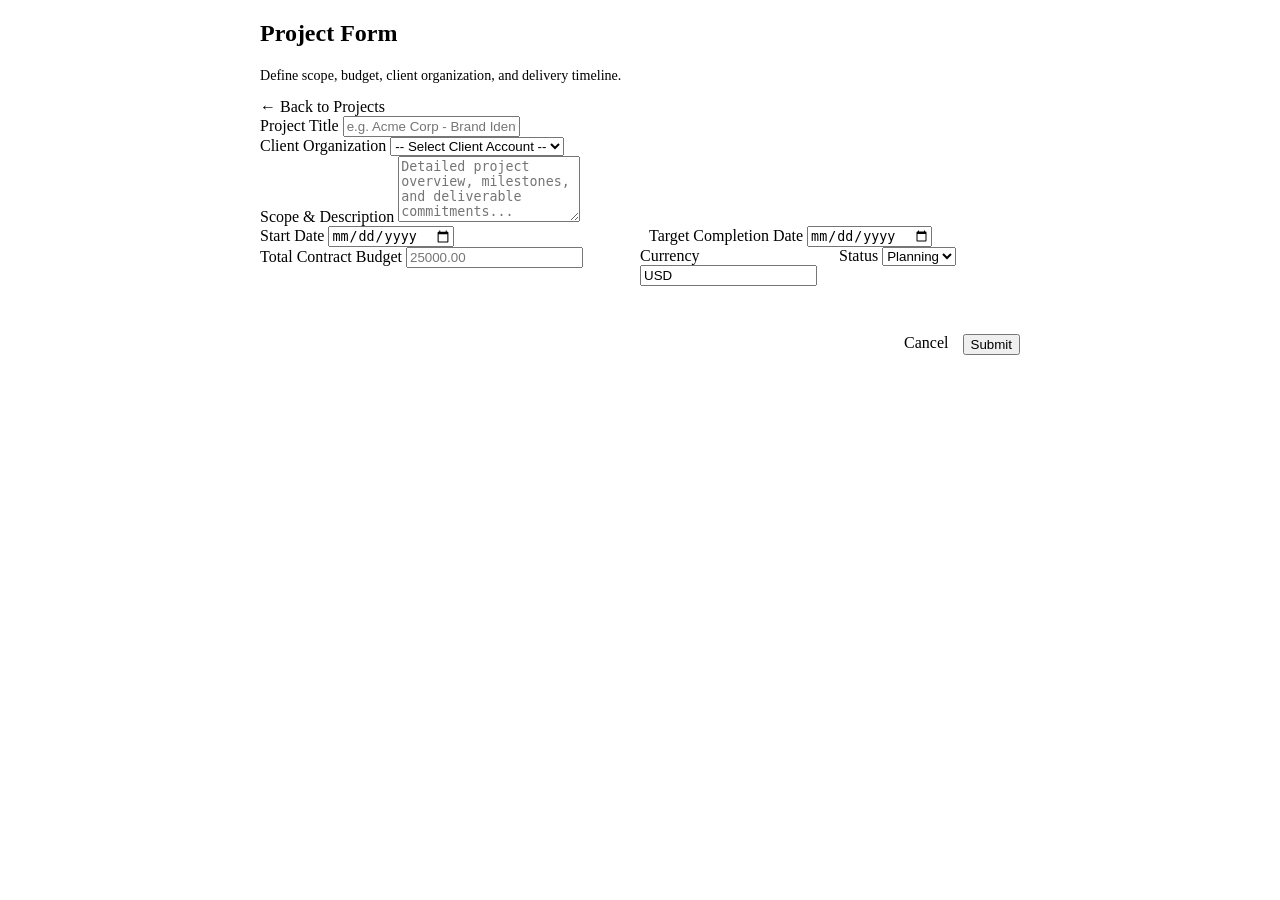
<file: src/main/resources/templates/projects/form.html>
<!DOCTYPE html>
<html xmlns:th="http://www.thymeleaf.org"
      th:replace="~{layout/base :: layout(${projectForm.id != null ? 'Edit Project' : 'New Project'}, ~{::section}, 'projects')}">
<body>

<section>
    <div style="max-width: 760px; margin: 0 auto;">
        <div class="card">
            <div class="card-header">
                <div>
                    <h2 th:text="${projectForm.id != null ? 'Edit Project Engagement' : 'Launch New Client Engagement'}">Project Form</h2>
                    <p style="font-size: 0.88rem; margin-top: 4px;">Define scope, budget, client organization, and delivery timeline.</p>
                </div>
                <a th:href="@{/projects}" class="btn btn-secondary btn-sm">&larr; Back to Projects</a>
            </div>

            <form th:action="${projectForm.id != null ? '/projects/' + projectForm.id + '/edit' : '/projects/new'}"
                  th:object="${projectForm}"
                  method="post">
                <input type="hidden" th:field="*{id}" th:if="${projectForm.id != null}">

                <div class="form-group">
                    <label class="form-label" for="title">Project Title</label>
                    <input type="text" id="title" th:field="*{title}" class="form-control" placeholder="e.g. Acme Corp - Brand Identity & Mobile App" required>
                    <div th:if="${#fields.hasErrors('title')}" th:errors="*{title}" class="form-error"></div>
                </div>

                <div class="form-group">
                    <label class="form-label" for="clientId">Client Organization</label>
                    <select id="clientId" th:field="*{clientId}" class="form-select" required>
                        <option value="">-- Select Client Account --</option>
                        <option th:each="client : ${clients}"
                                th:value="${client.id}"
                                th:text="${client.fullName} + ' (' + ${client.companyName} + ')'">Client Name</option>
                    </select>
                    <div th:if="${#fields.hasErrors('clientId')}" th:errors="*{clientId}" class="form-error"></div>
                </div>

                <div class="form-group">
                    <label class="form-label" for="description">Scope &amp; Description</label>
                    <textarea id="description" th:field="*{description}" class="form-control" rows="4" placeholder="Detailed project overview, milestones, and deliverable commitments..."></textarea>
                </div>

                <div style="display: grid; grid-template-columns: 1fr 1fr; gap: 18px;">
                    <div class="form-group">
                        <label class="form-label" for="startDate">Start Date</label>
                        <input type="date" id="startDate" th:field="*{startDate}" class="form-control">
                    </div>
                    <div class="form-group">
                        <label class="form-label" for="targetDate">Target Completion Date</label>
                        <input type="date" id="targetDate" th:field="*{targetDate}" class="form-control">
                    </div>
                </div>

                <div style="display: grid; grid-template-columns: 2fr 1fr 1fr; gap: 18px;">
                    <div class="form-group">
                        <label class="form-label" for="budget">Total Contract Budget</label>
                        <input type="number" step="0.01" id="budget" th:field="*{budget}" class="form-control" placeholder="25000.00">
                    </div>
                    <div class="form-group">
                        <label class="form-label" for="currency">Currency</label>
                        <input type="text" id="currency" th:field="*{currency}" class="form-control" value="USD">
                    </div>
                    <div class="form-group">
                        <label class="form-label" for="status">Status</label>
                        <select id="status" th:field="*{status}" class="form-select">
                            <option th:each="st : ${statuses}" th:value="${st}" th:text="${st.displayName}">Planning</option>
                        </select>
                    </div>
                </div>

                <div style="display: flex; justify-content: flex-end; gap: 14px; margin-top: 28px; padding-top: 20px; border-top: 1px solid var(--border-subtle);">
                    <a th:href="@{/projects}" class="btn btn-secondary">Cancel</a>
                    <button type="submit" class="btn btn-primary" th:text="${projectForm.id != null ? 'Update Project' : 'Launch Project'}">Submit</button>
                </div>
            </form>
        </div>
    </div>
</section>

</body>
</html>
</file>
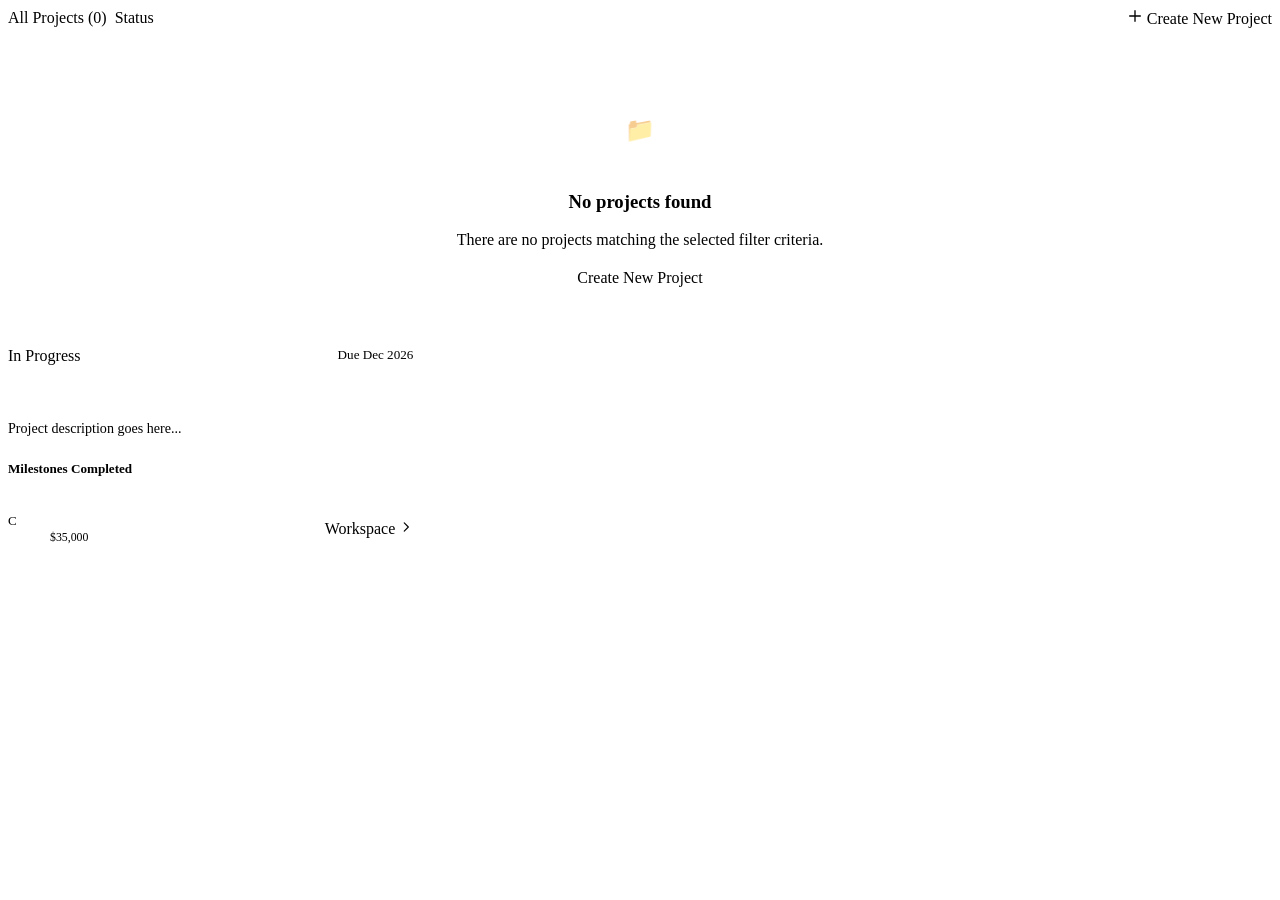
<file: src/main/resources/templates/projects/list.html>
<!DOCTYPE html>
<html xmlns:th="http://www.thymeleaf.org"
      xmlns:sec="http://www.thymeleaf.org/extras/spring-security"
      th:replace="~{layout/base :: layout('Client Projects', ~{::section}, 'projects')}">
<body>

<section>
    <!-- Top Filter Bar -->
    <div style="display: flex; justify-content: space-between; align-items: center; margin-bottom: 28px; flex-wrap: wrap; gap: 16px;">
        <div style="display: flex; gap: 8px; flex-wrap: wrap;">
            <a th:href="@{/projects}" class="btn btn-sm" th:classappend="${selectedStatus == null} ? 'btn-primary' : 'btn-secondary'">
                All Projects (<span th:text="${#lists.size(projects)}">0</span>)
            </a>
            <a th:each="st : ${statuses}"
               th:href="@{/projects(status=${st})}"
               class="btn btn-sm"
               th:classappend="${selectedStatus == st} ? 'btn-primary' : 'btn-secondary'"
               th:text="${st.displayName}">
                Status
            </a>
        </div>

        <div sec:authorize="hasRole('ADMIN')">
            <a th:href="@{/projects/new}" class="btn btn-primary btn-sm">
                <svg style="width: 16px; height: 16px;" fill="none" stroke="currentColor" viewBox="0 0 24 24"><path stroke-linecap="round" stroke-linejoin="round" stroke-width="2" d="M12 4v16m8-8H4"/></svg>
                <span>Create New Project</span>
            </a>
        </div>
    </div>

    <!-- Empty State -->
    <div th:if="${#lists.isEmpty(projects)}" class="card" style="text-align: center; padding: 60px 20px;">
        <div class="brand-logo-icon" style="margin: 0 auto 16px; width: 56px; height: 56px; font-size: 24px; opacity: 0.6;">📁</div>
        <h3>No projects found</h3>
        <p style="margin-top: 6px;">There are no projects matching the selected filter criteria.</p>
        <div style="margin-top: 20px;" sec:authorize="hasRole('ADMIN')">
            <a th:href="@{/projects/new}" class="btn btn-primary btn-sm">Create New Project</a>
        </div>
    </div>

    <!-- Projects Grid -->
    <div th:unless="${#lists.isEmpty(projects)}" style="display: grid; grid-template-columns: repeat(auto-fill, minmax(380px, 1fr)); gap: 24px;">
        <div th:each="project : ${projects}" class="card" style="display: flex; flex-direction: column; justify-content: space-between;">
            <div>
                <div style="display: flex; justify-content: space-between; align-items: flex-start; margin-bottom: 16px;">
                    <span class="badge" th:classappend="${project.status.name() == 'IN_PROGRESS' ? 'badge-primary' : (project.status.name() == 'COMPLETED' ? 'badge-success' : (project.status.name() == 'REVIEW' ? 'badge-warning' : 'badge-secondary'))}">
                        <span class="badge-dot"></span>
                        <span th:text="${project.status.displayName}">In Progress</span>
                    </span>
                    <span style="font-size: 0.82rem; color: var(--text-muted);" th:text="'Due ' + ${#temporals.format(project.targetDate, 'MMM dd, yyyy')}">Due Dec 2026</span>
                </div>

                <h3 style="margin-bottom: 10px;">
                    <a th:href="@{/projects/{id}(id=${project.id})}" th:text="${project.title}" style="color: #ffffff;">Project Title</a>
                </h3>
                <p style="font-size: 0.88rem; margin-bottom: 24px; display: -webkit-box; -webkit-line-clamp: 3; -webkit-box-orient: vertical; overflow: hidden;" th:text="${project.description}">
                    Project description goes here...
                </p>
            </div>

            <div>
                <!-- Progress Indicator -->
                <div style="margin-bottom: 20px;">
                    <div style="display: flex; justify-content: space-between; font-size: 0.82rem; margin-bottom: 8px;">
                        <span style="color: var(--text-muted); font-weight: 600;">Milestones Completed</span>
                        <span class="project-progress-text" style="color: #ffffff; font-weight: 700;" th:text="${project.progressPercentage} + '%'">0%</span>
                    </div>
                    <div class="progress-container">
                        <div class="progress-bar project-progress-fill" th:style="'width: ' + ${project.progressPercentage} + '%;'"></div>
                    </div>
                </div>

                <!-- Footer with Client & Actions -->
                <div style="border-top: 1px solid var(--border-subtle); padding-top: 16px; display: flex; justify-content: space-between; align-items: center;">
                    <div style="display: flex; align-items: center; gap: 10px;">
                        <div class="avatar" style="width: 32px; height: 32px; font-size: 13px;">
                            <span th:text="${#strings.substring(project.client.fullName, 0, 1)}">C</span>
                        </div>
                        <div>
                            <div style="font-size: 0.85rem; font-weight: 600; color: #ffffff;" th:text="${project.client.companyName}">Client Name</div>
                            <div style="font-size: 0.74rem; color: var(--text-muted);" th:text="'Budget: $' + ${#numbers.formatDecimal(project.budget, 1, 'COMMA', 0, 'POINT')}">$35,000</div>
                        </div>
                    </div>

                    <a th:href="@{/projects/{id}(id=${project.id})}" class="btn btn-secondary btn-sm">
                        <span>Workspace</span>
                        <svg style="width: 14px; height: 14px;" fill="none" stroke="currentColor" viewBox="0 0 24 24"><path stroke-linecap="round" stroke-linejoin="round" stroke-width="2" d="M9 5l7 7-7 7"/></svg>
                    </a>
                </div>
            </div>
        </div>
    </div>
</section>

</body>
</html>
</file>
